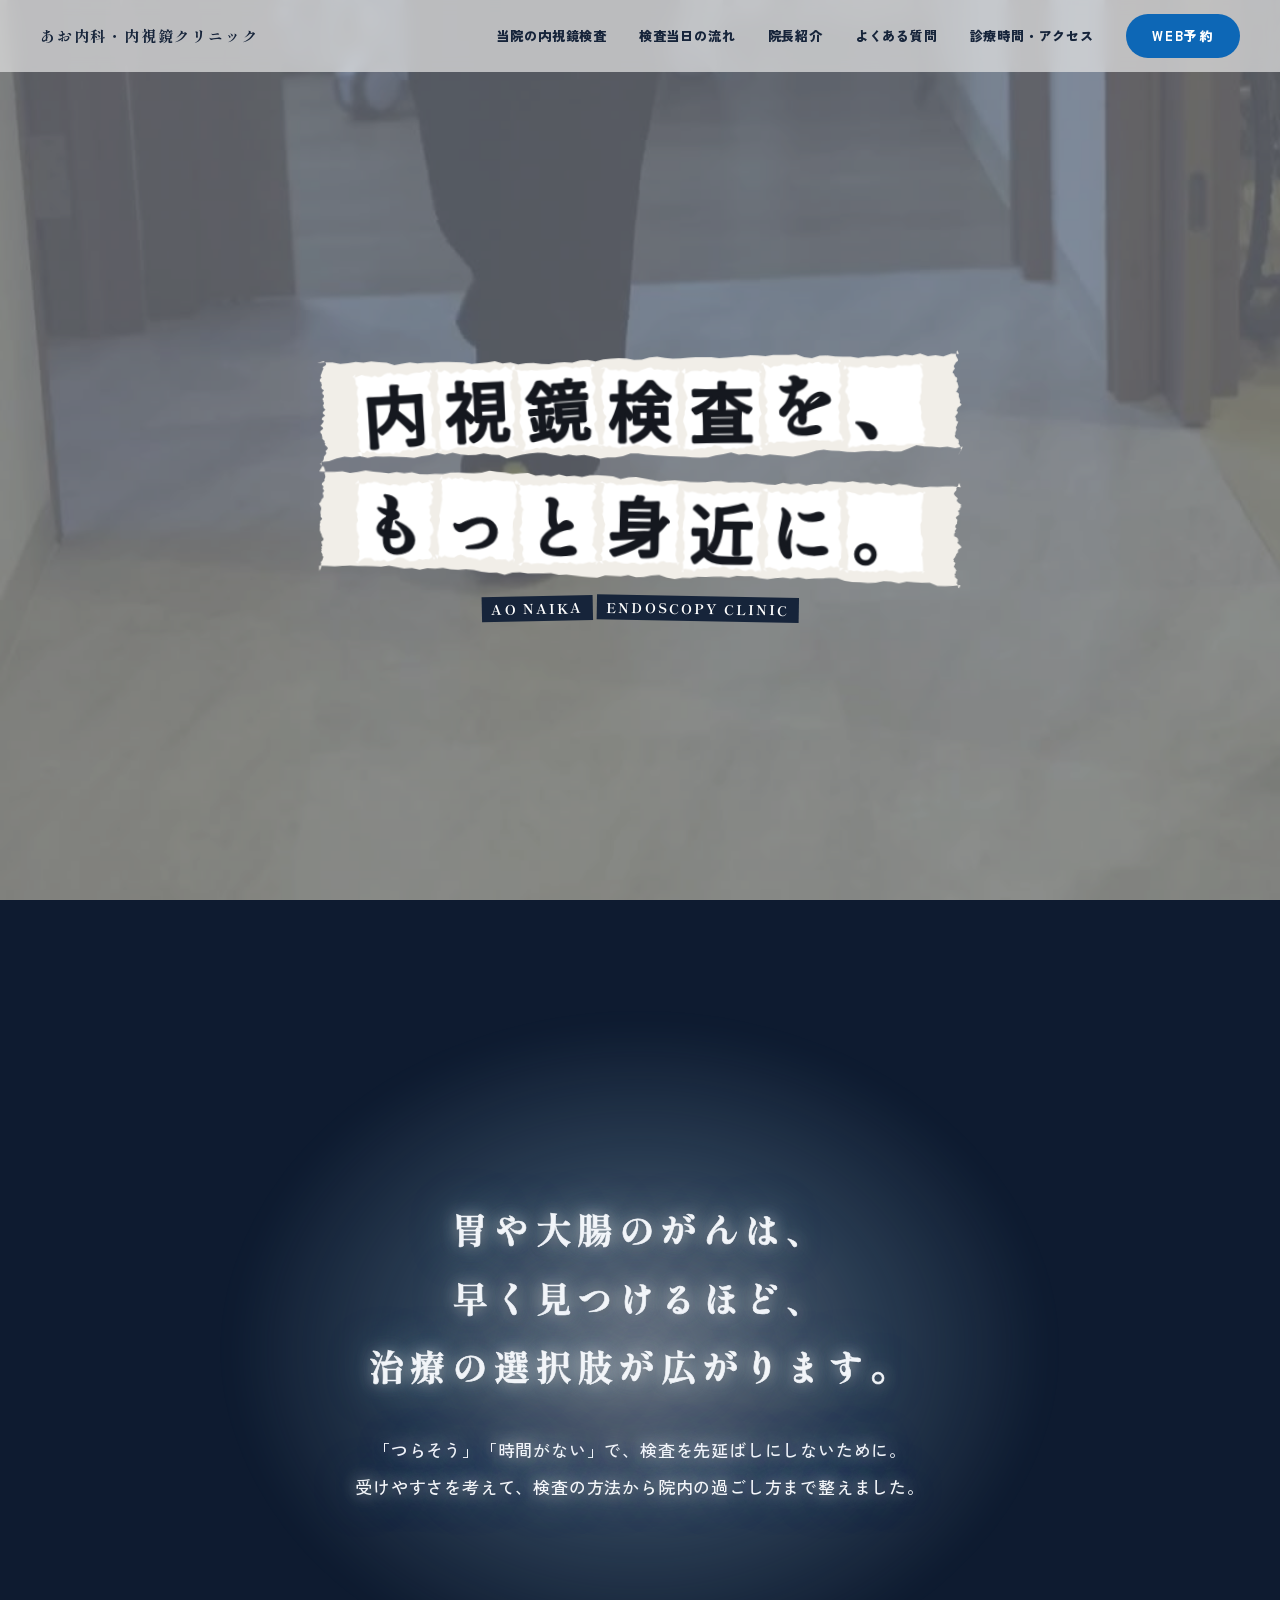
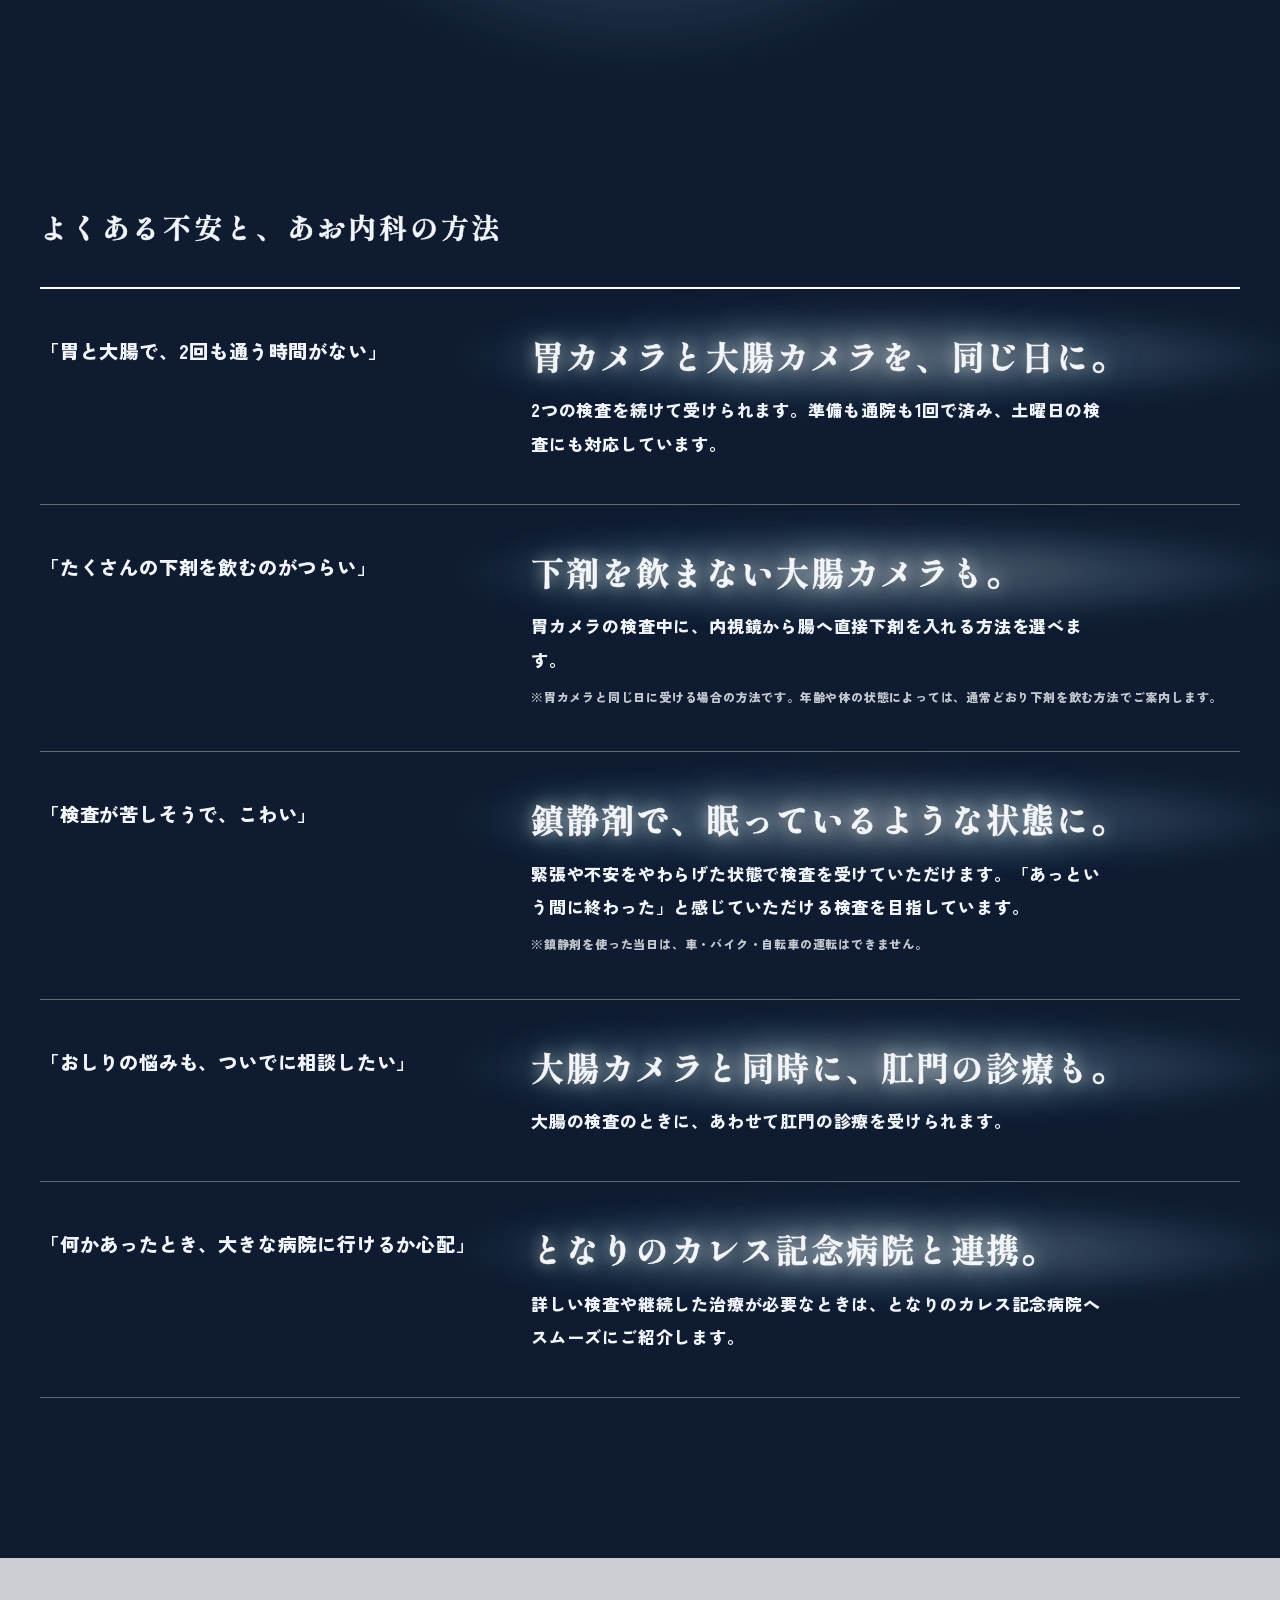
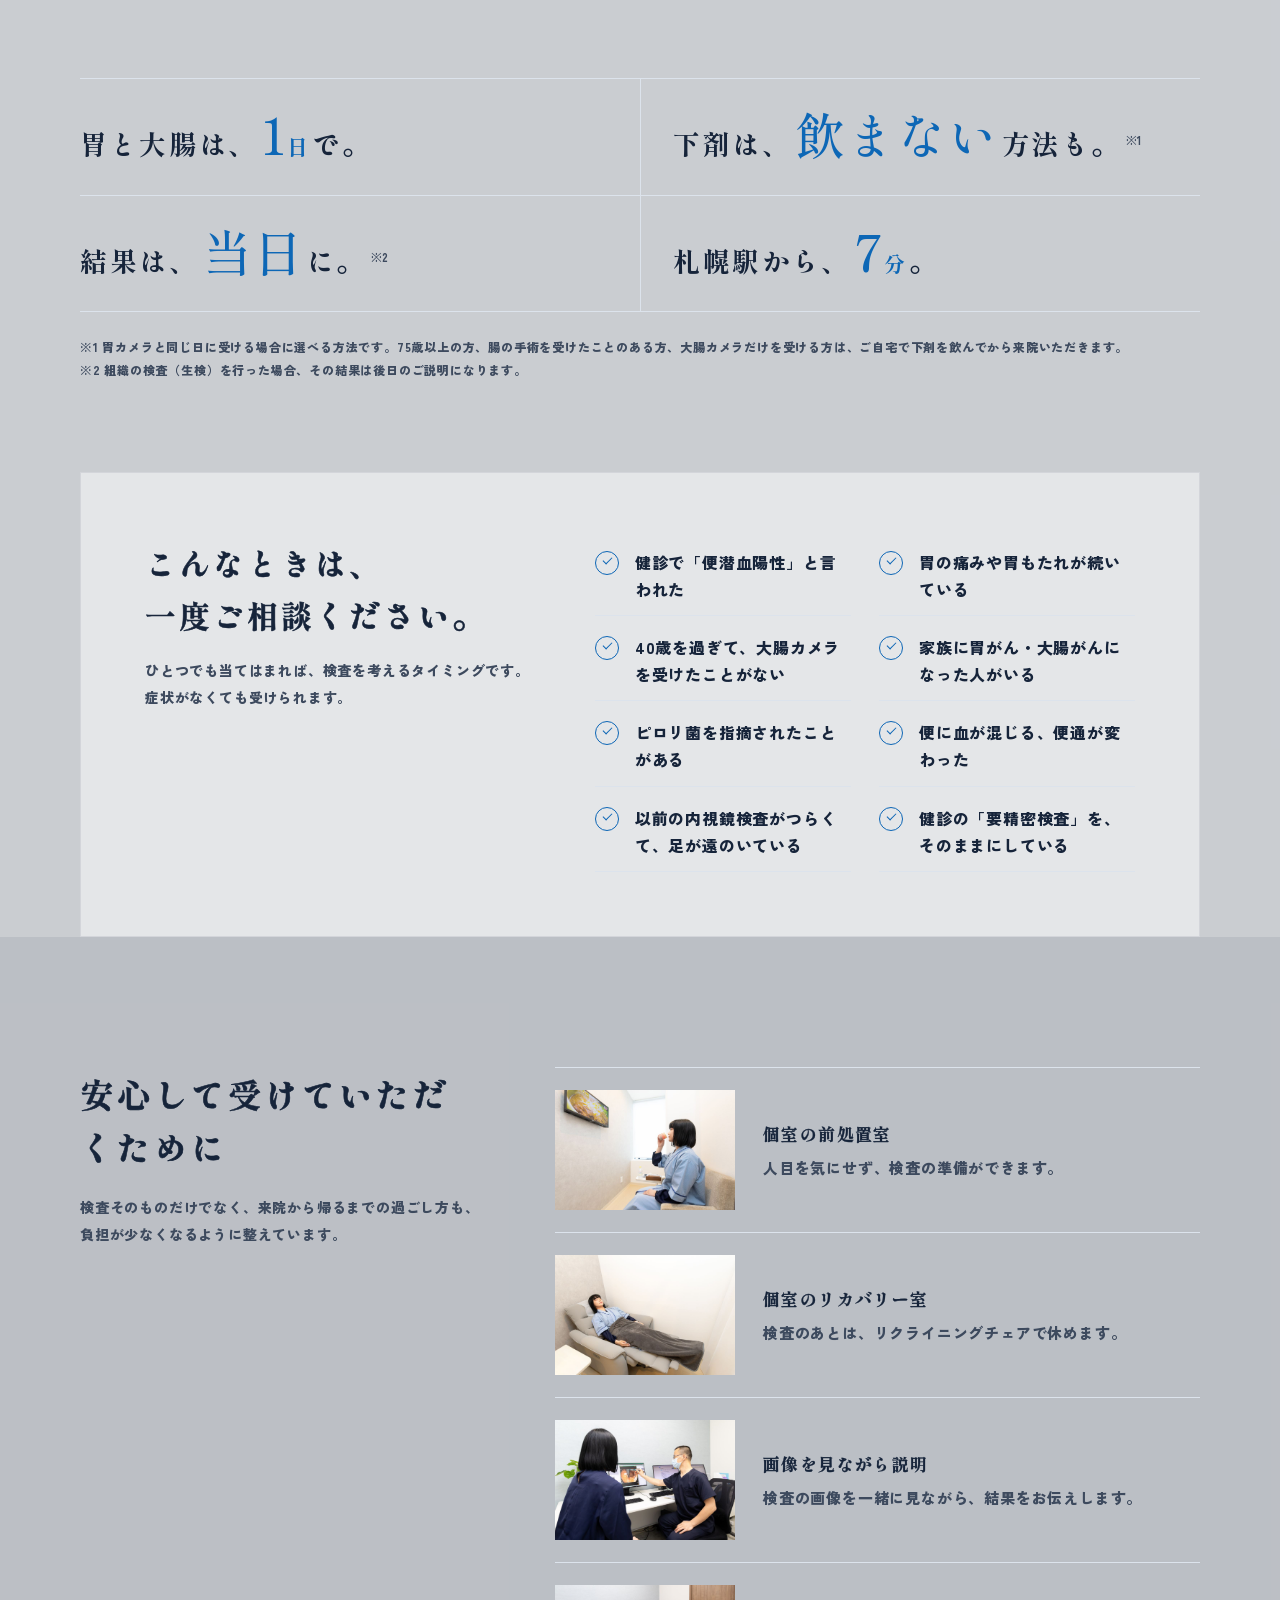
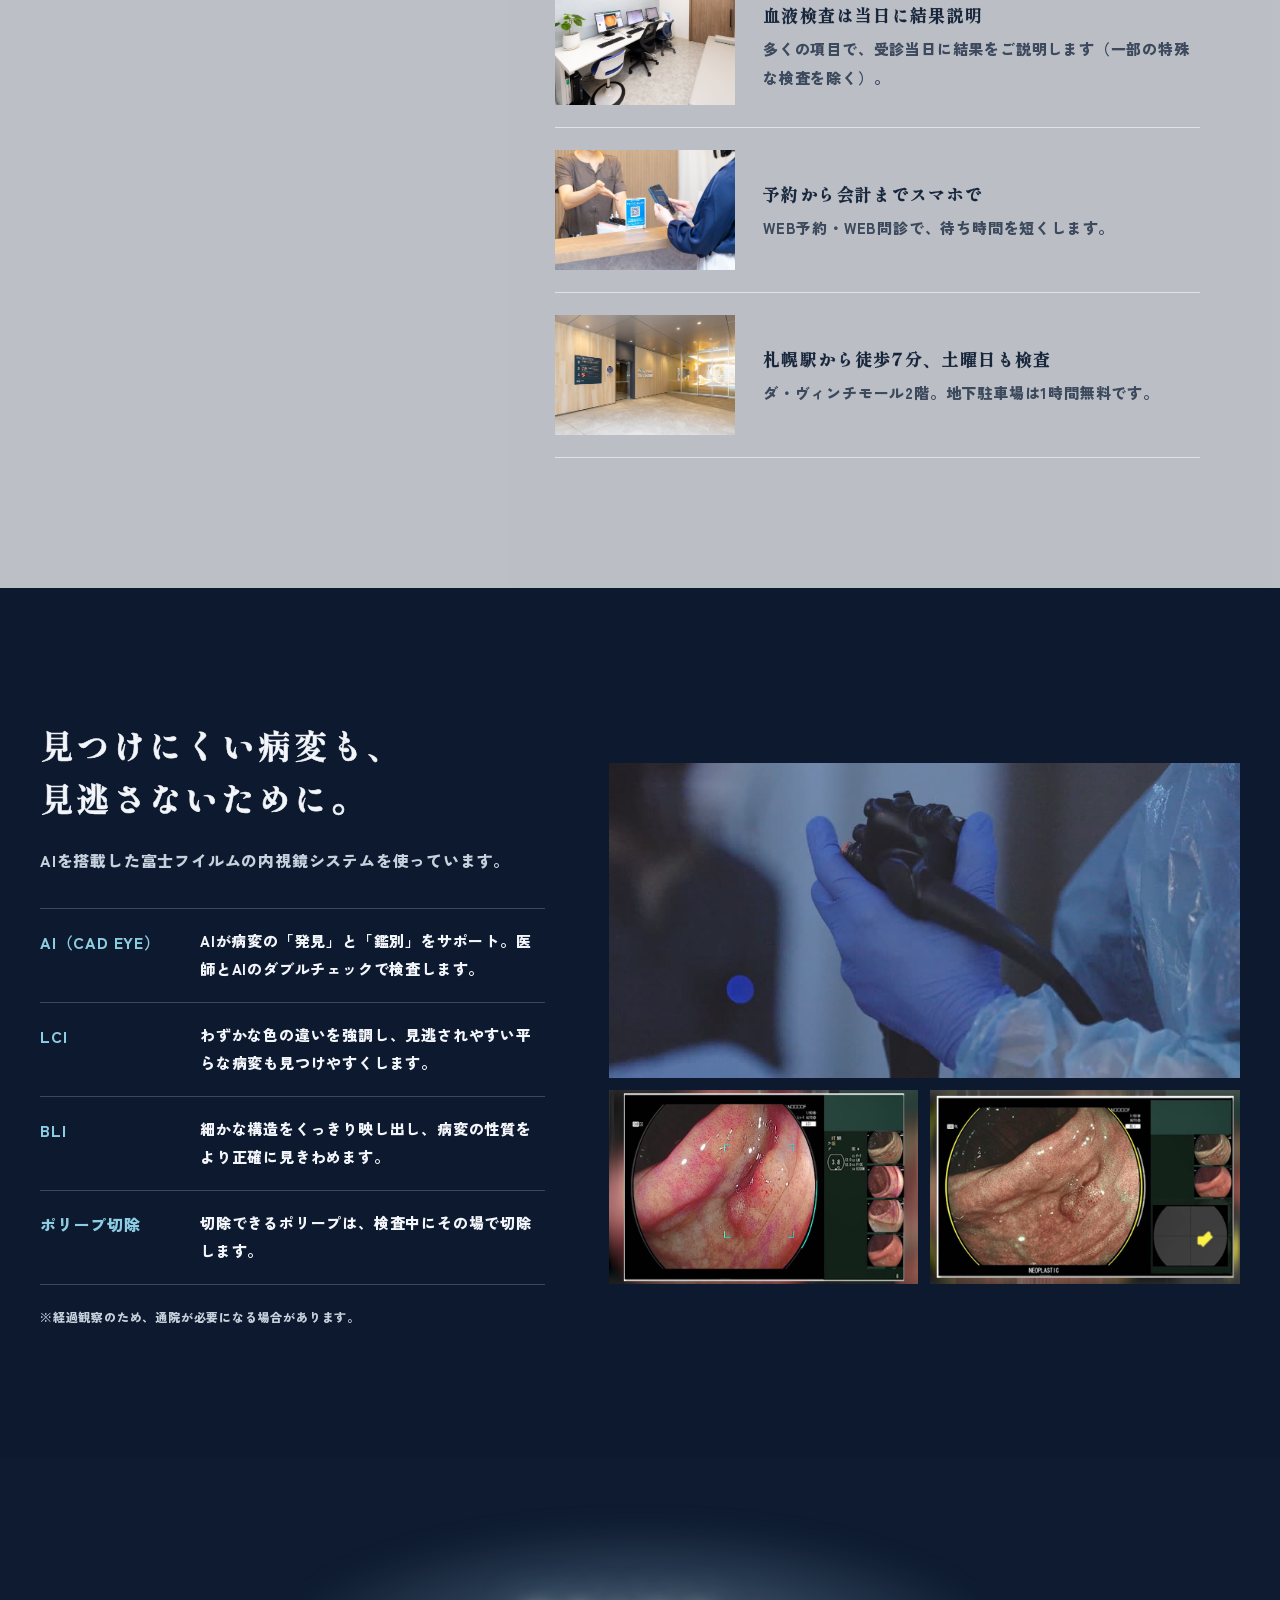
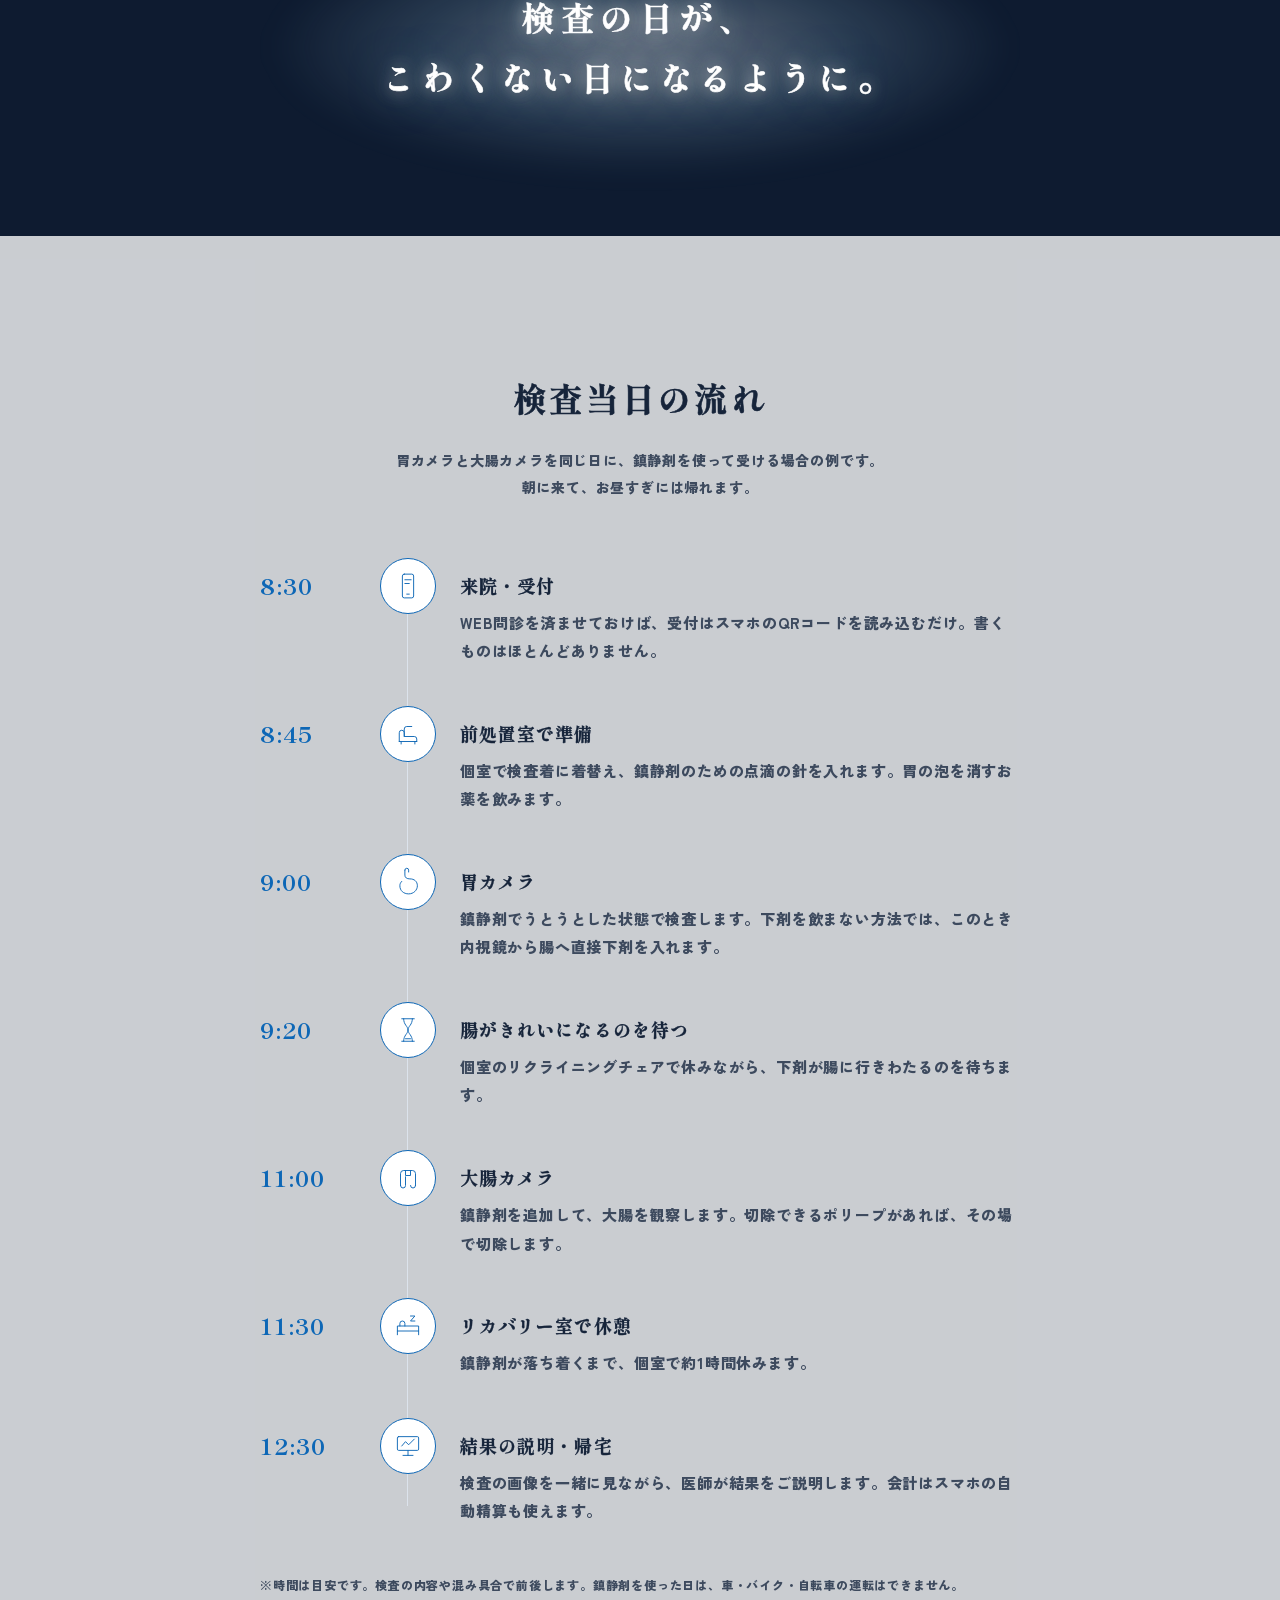
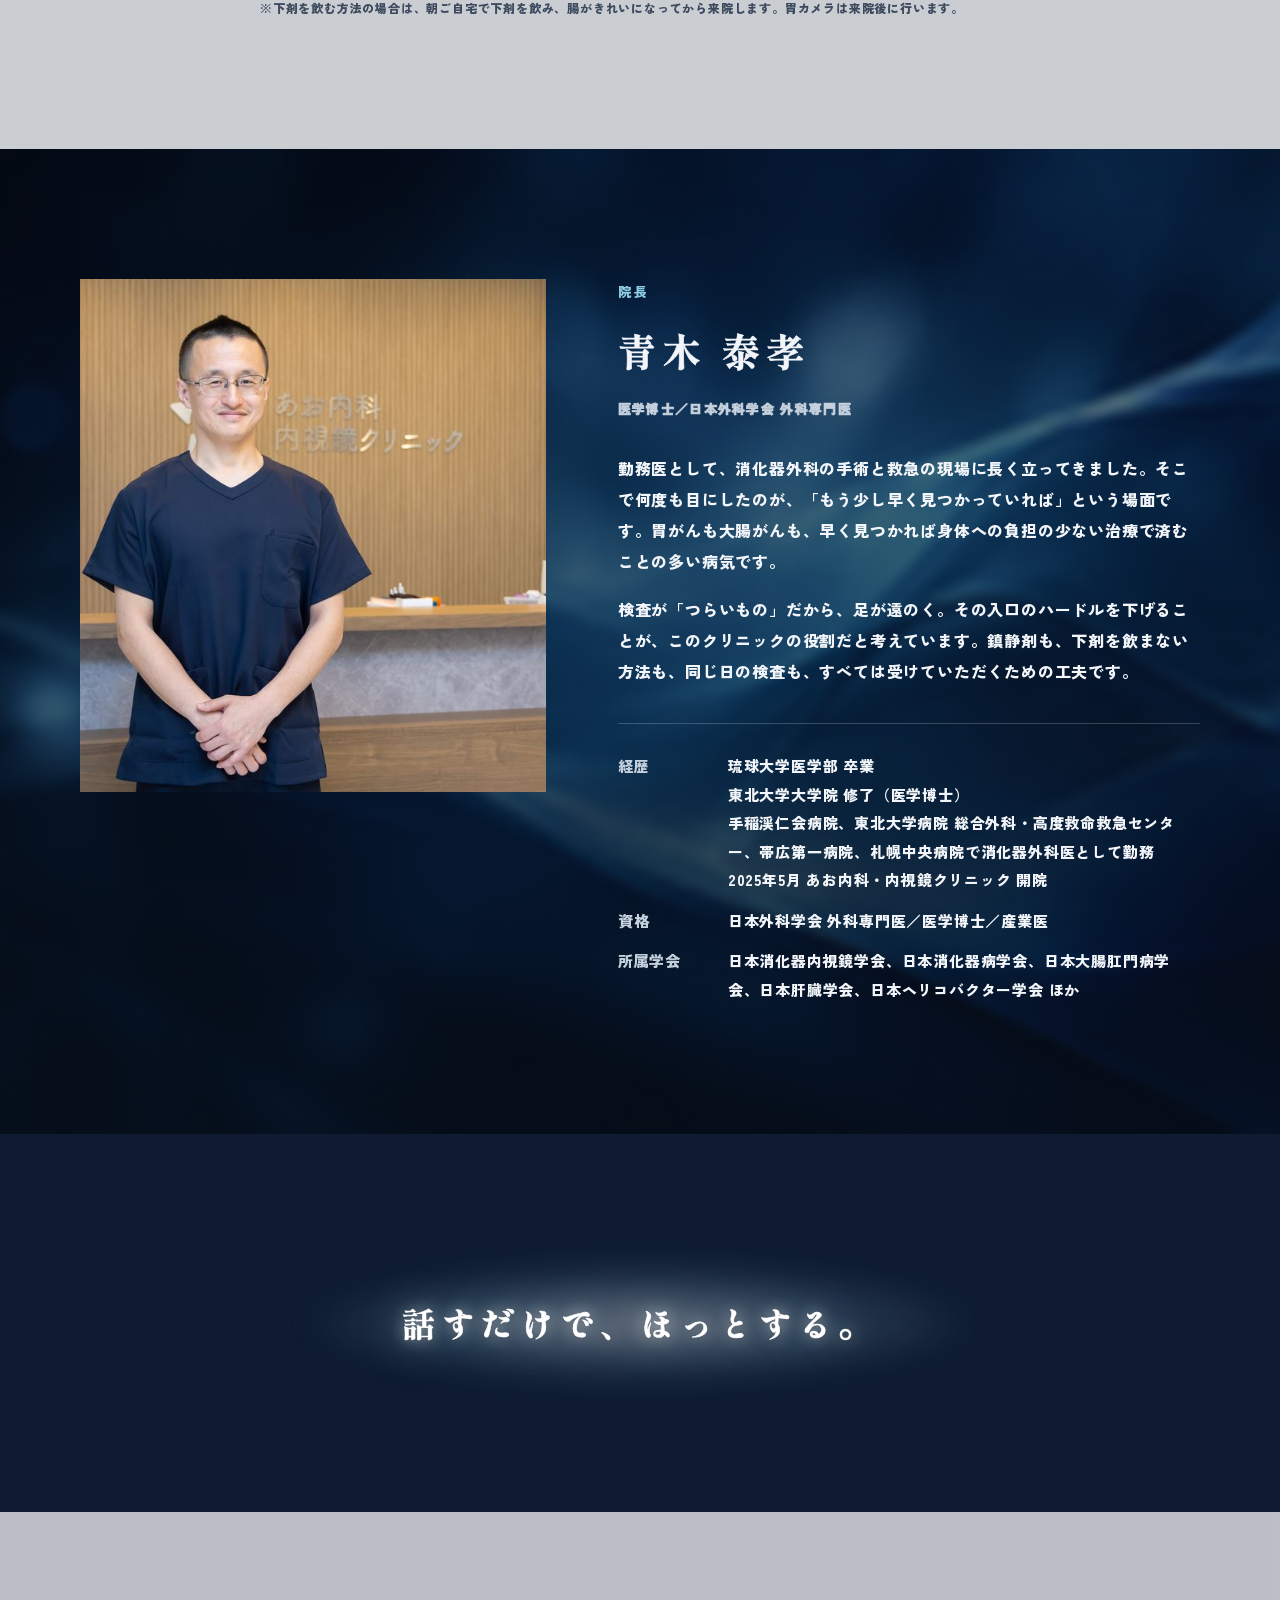
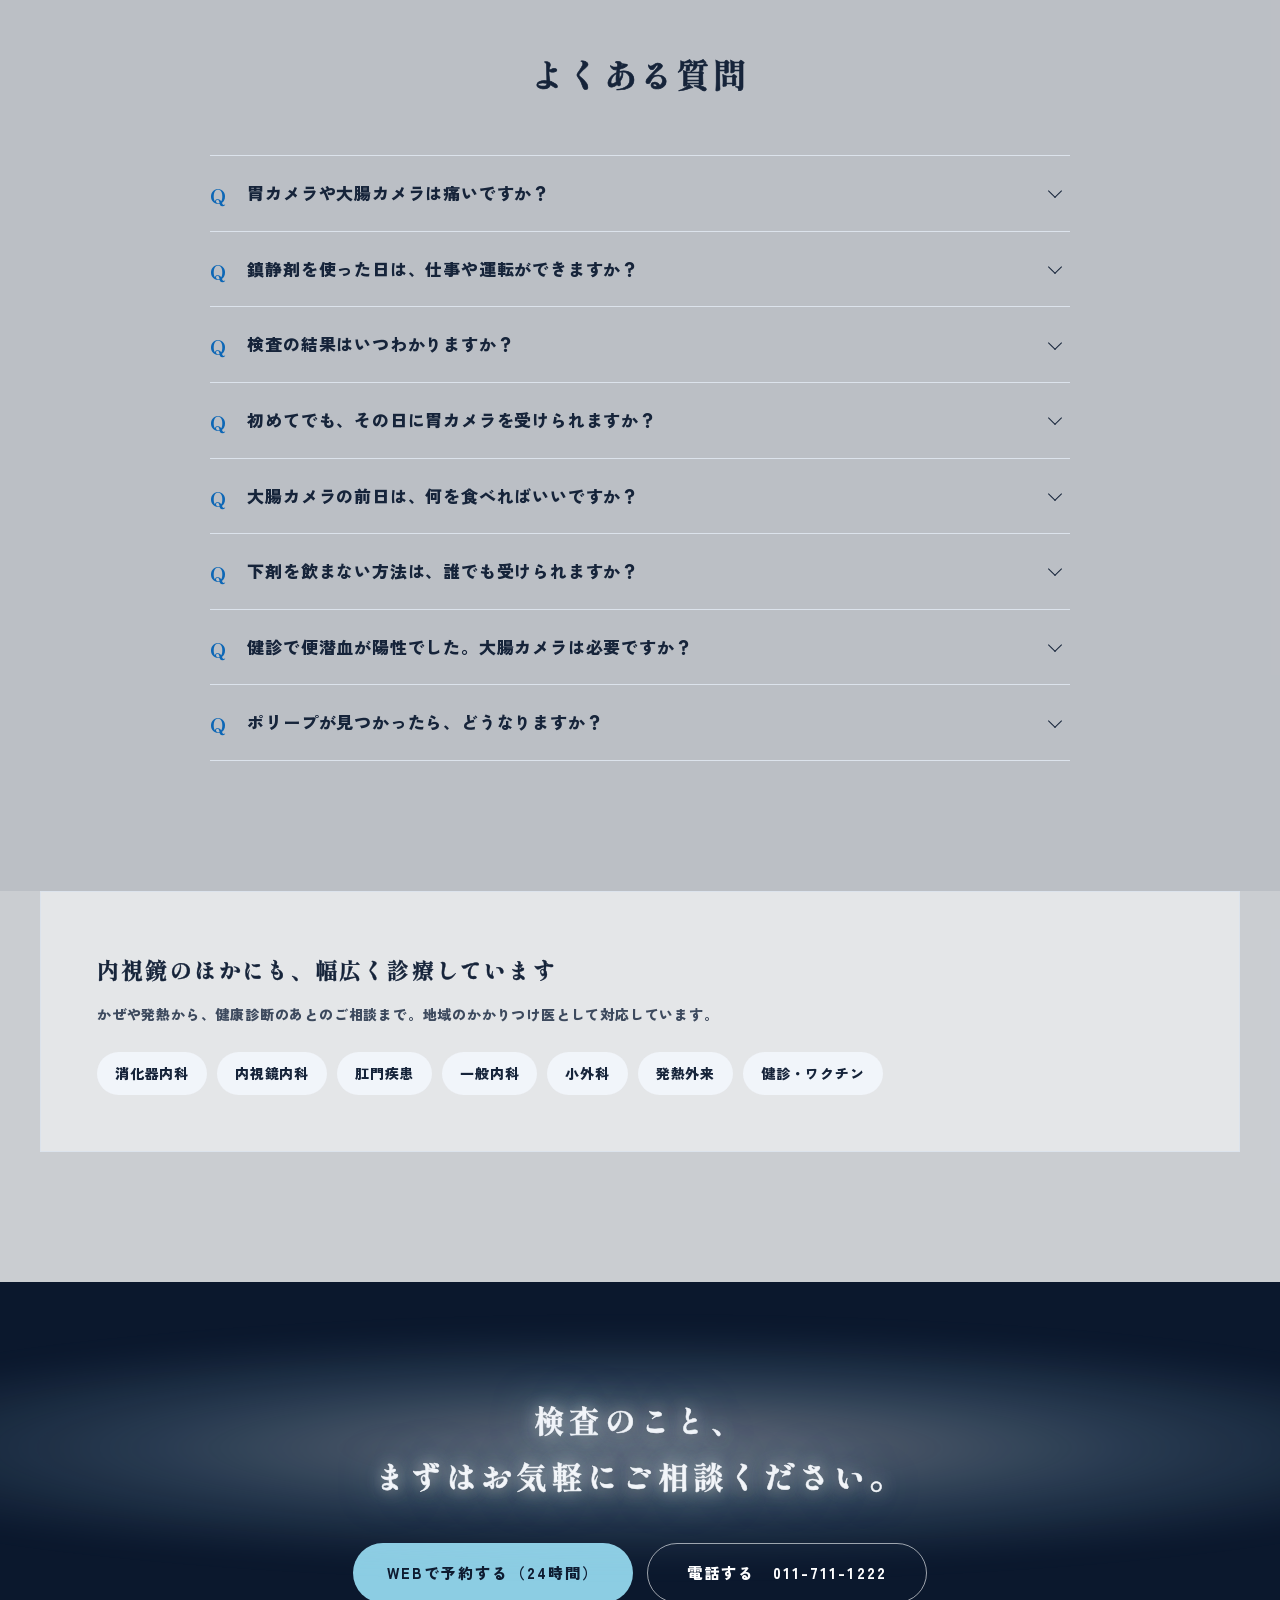
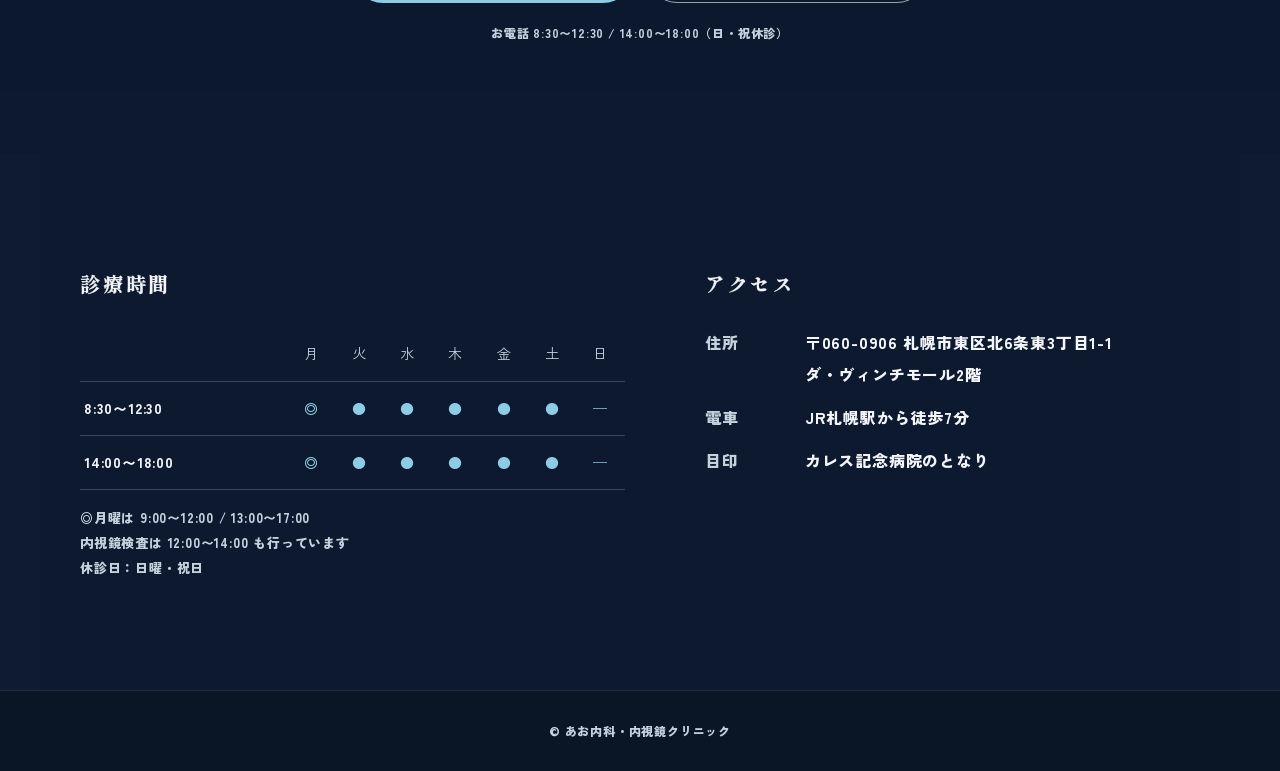
<file: index.html>
<!doctype html>
<html lang="ja">
<head>
<meta charset="utf-8">
<meta name="viewport" content="width=device-width, initial-scale=1">
<meta name="robots" content="noindex">
<title>あお内科・内視鏡クリニック 内視鏡サイト（デザイン案）</title>
<link rel="preconnect" href="https://fonts.googleapis.com">
<link rel="preconnect" href="https://fonts.gstatic.com" crossorigin>
<link href="https://fonts.googleapis.com/css2?family=Shippori+Mincho:wght@500;600;700;800&family=Shippori+Antique+B1&family=Zen+Kaku+Gothic+New:wght@400;500;700;900&family=Zen+Maru+Gothic:wght@400;500;700&display=swap" rel="stylesheet">
<link rel="stylesheet" href="assets/common.css?v=6">
<style>
/* 案A「白と写真」：たくさんの院内写真が散らばり、中央に静かなことば。白地に医院の青を少しだけ */
:root {
  --hd: 72px;    /* ヘッダーの高さ。写真がヘッダーの下に隠れないよう、ファーストビューはこの下から始める */
  --white: #FFFFFF;
  --mist: #F1F5FA;
  --ink: #16243A;     /* 文字 */
  --ink-2: #3D4A5E;   /* 補足の文字。薄すぎると読む気が起きないので濃いめ */
  --ao: #0D67B6;      /* 医院ロゴの青 */
  --line: #DCE3EC;
}
body { background: var(--white); color: var(--ink); font-family: "Zen Kaku Gothic New", sans-serif; font-size: 16px; font-weight: 500; line-height: 1.95; letter-spacing: .05em; }
:root { --mincho: "Shippori Mincho", serif; }

h1, h2, h3, .logo { font-family: "Shippori Mincho", serif; }
.hd { position: fixed; inset: 0 0 auto; z-index: 50; display: flex; align-items: center; gap: 32px; height: 72px; padding: 0 40px; background: rgba(255, 255, 255, .92); backdrop-filter: blur(8px); }
.logo { font-weight: 700; font-size: 15px; letter-spacing: .12em; }
.nav { display: flex; gap: 32px; margin-left: auto; font-size: 13px; }
.nav a:hover { color: var(--ao); }
.btn { display: inline-flex; align-items: center; justify-content: center; min-height: 44px; padding: 0 26px; border-radius: 999px; background: var(--ao); color: var(--white); font-size: 13px; font-weight: 500; letter-spacing: .14em; transition: background .2s; }
.btn:hover { background: #0A528F; }
.mbtn { display: none; margin-left: 4px; }
.mpanel { background: rgba(255, 255, 255, .96); backdrop-filter: blur(10px); box-shadow: 0 1px 2px rgba(22, 36, 58, .08), 0 18px 48px rgba(22, 36, 58, .16); }
.mpanel a:hover { color: var(--ao); }

/* ファーストビュー：写真がぶわっと散らばり、そのあとは各自ゆっくり浮かんで揺れる */
.hero { margin-top: var(--hd); height: calc(100vh - var(--hd)); height: calc(100svh - var(--hd)); min-height: 720px; overflow: hidden; }
/* 重なっても前後が分かるよう、1枚ずつはっきり影を付ける */
.sc img { aspect-ratio: 3/2; object-fit: cover; box-shadow: 0 1px 3px rgba(22, 36, 58, .22), 0 10px 26px rgba(22, 36, 58, .28); }
.is-in .sc img { animation: float 7s ease-in-out 1.8s infinite alternate; }
.is-in .sc:nth-child(3n) img { animation-duration: 9s; animation-delay: 2.4s; animation-name: float-2; }
.is-in .sc:nth-child(3n + 1) img { animation-duration: 6s; animation-delay: 2s; }
.is-in .sc:nth-child(4n) img { animation-duration: 8s; animation-direction: alternate-reverse; }
@keyframes float { from { transform: translate(0, 0) rotate(0deg); } to { transform: translate(4px, -12px) rotate(.8deg); } }
@keyframes float-2 { from { transform: translate(0, 0) rotate(0deg); } to { transform: translate(-6px, -9px) rotate(-1deg); } }
@media (prefers-reduced-motion: reduce) { .is-in .sc img { animation: none !important; } }
.hero__copy { position: absolute; left: 50%; top: 50%; transform: translate(-50%, -50%); z-index: 2; text-align: center; padding: 8px 12px; background: rgba(255, 255, 255, .7); box-shadow: 0 0 40px 30px rgba(255, 255, 255, .7); }
.hero h1 { font-size: clamp(26px, 3.1vw, 46px); font-weight: 700; line-height: 1.75; letter-spacing: .18em; }
.hero__sub { margin-top: 18px; font-size: 13px; letter-spacing: .2em; color: var(--ink-2); }
.hero__copy { opacity: 0; transition: opacity 1.2s ease 1.3s; }
.is-in .hero__copy { opacity: 1; }

/* 動画の場面 */
.stage__bg::after { background: rgba(14, 30, 54, .5); }
.stage__body { color: var(--white); }
.statement { min-height: 100vh; min-height: 100svh; display: grid; place-items: center; padding: 120px 40px; text-align: center; }
.statement h2 { font-size: clamp(24px, 2.8vw, 40px); font-weight: 700; line-height: 1.9; letter-spacing: .16em; }
.statement p { margin-top: 32px; font-size: 17px; font-weight: 500; line-height: 2.2; }

/* よくある不安と、あお内科の方法 */
.qa { padding: 0 40px 160px; }
.qa > h2 { font-size: clamp(22px, 2.2vw, 30px); font-weight: 700; letter-spacing: .1em; }
.qa__list { margin-top: 32px; border-top: 2px solid var(--white); }
.qa__row { display: grid; grid-template-columns: 1fr 1.6fr; gap: 48px; padding: 44px 0; border-bottom: 1px solid rgba(255, 255, 255, .35); }
.qa__worry { font-size: clamp(17px, 1.5vw, 21px); font-weight: 700; }
.qa__worry::before { content: "「"; }
.qa__worry::after { content: "」"; }
.qa__answer h3 { font-size: clamp(24px, 2.6vw, 38px); font-weight: 700; line-height: 1.4; letter-spacing: .06em; }
.qa__answer p { max-width: 34em; margin-top: 14px; font-size: 17px; }
.qa__answer small { display: block; margin-top: 10px; font-size: 12px; line-height: 1.8; opacity: .8; }

/* 内視鏡の機器 */
.tech { position: relative; z-index: 1; padding: 130px 40px; background: var(--mist); }
.tech__inner { display: grid; grid-template-columns: 1fr 1.25fr; gap: 64px; max-width: 1200px; margin: 0 auto; align-items: center; }
.tech h2 { font-size: clamp(24px, 2.6vw, 36px); font-weight: 700; line-height: 1.6; letter-spacing: .1em; }
.tech__lead { margin-top: 20px; color: var(--ink-2); }
.tech__list { margin-top: 32px; border-top: 1px solid var(--line); }
.tech__list li { display: grid; grid-template-columns: 9em 1fr; gap: 16px; padding: 18px 0; border-bottom: 1px solid var(--line); }
.tech__list b { font-weight: 700; color: var(--ao); }
.tech__list span { font-size: 15px; line-height: 1.9; }
.tech__photos { display: grid; grid-template-columns: 1fr 1fr; gap: 12px; }
.tech__photos img { width: 100%; aspect-ratio: 16/10; object-fit: cover; }
.tech__photos img:first-child { grid-column: span 2; aspect-ratio: 16/8; }
.tech small { display: block; margin-top: 20px; font-size: 12px; color: var(--ink-2); }

/* 診療内容 */
.menu { position: relative; z-index: 1; padding: 0 40px 130px; }
.menu__inner { max-width: 1200px; margin: 0 auto; padding: 56px; border: 1px solid var(--line); }
.menu h2 { font-size: 22px; font-weight: 700; letter-spacing: .1em; }
.menu p { margin-top: 10px; font-size: 14px; color: var(--ink-2); }
.menu ul { display: flex; flex-wrap: wrap; gap: 10px; margin-top: 24px; }
.menu li { padding: 8px 18px; border-radius: 999px; background: var(--mist); font-size: 14px; }

/* 取り組み：左に見出し、右に写真つきの一覧 */
.care { position: relative; z-index: 1; padding: 130px 40px; background: var(--white); }
.care__inner { display: grid; grid-template-columns: 1fr 1.6fr; gap: 72px; max-width: 1120px; margin: 0 auto; align-items: start; }
.care__head { position: sticky; top: calc(var(--hd) + 40px); }
.care h2 { font-size: clamp(24px, 2.6vw, 36px); font-weight: 700; line-height: 1.6; letter-spacing: .12em; }
.care__head p { margin-top: 20px; font-size: 14px; color: var(--ink-2); }
.care__list { border-top: 1px solid var(--line); }
.care__list li { display: grid; grid-template-columns: 180px 1fr; gap: 28px; align-items: center; padding: 22px 0; border-bottom: 1px solid var(--line); }
.care__list img { aspect-ratio: 3/2; object-fit: cover; }
.care__list h3 { font-size: 17px; font-weight: 700; letter-spacing: .08em; }
.care__list p { margin-top: 4px; font-size: 15px; line-height: 1.9; color: var(--ink-2); }

.cta { position: relative; z-index: 1; padding: 110px 24px; text-align: center; background: var(--mist); }
.cta h2 { font-size: clamp(22px, 2.4vw, 32px); font-weight: 700; line-height: 1.8; letter-spacing: .14em; }
.cta__btns { display: flex; justify-content: center; flex-wrap: wrap; gap: 14px; margin-top: 40px; }
.cta__btns .btn { min-width: 280px; min-height: 60px; font-size: 15px; }
.cta__btns .btn--line { background: var(--white); color: var(--ink); border: 1px solid var(--ink); }
.cta__btns .btn--line:hover { background: var(--mist); }
.cta__note { margin-top: 18px; font-size: 12px; color: var(--ink-2); }

.info { position: relative; z-index: 1; display: grid; grid-template-columns: 1.1fr 1fr; gap: 80px; max-width: 1200px; margin: 0 auto; padding: 110px 40px; }
.info h2 { margin-bottom: 24px; font-size: 20px; font-weight: 700; letter-spacing: .14em; }
table { width: 100%; border-collapse: collapse; font-size: 14px; text-align: center; }
th, td { padding: 13px 4px; border-bottom: 1px solid var(--line); }
thead th { font-weight: 400; color: var(--ink-2); }
tbody th { text-align: left; font-weight: 400; white-space: nowrap; }
td { color: var(--ao); }
.info__notes { margin-top: 16px; font-size: 13px; line-height: 1.9; color: var(--ink-2); }
.info dl { display: grid; grid-template-columns: 5em 1fr; gap: 12px 20px; }
.info dt { color: var(--ink-2); }
.ft { padding: 28px 40px; font-size: 12px; text-align: center; color: var(--ink-2); border-top: 1px solid var(--line); }

/* 数字で見る、あお内科の検査 */
.num { position: relative; z-index: 1; padding: 110px 40px 90px; background: var(--white); }
/* 数字で見る：4つの短い文の中に、数字だけ大きく置く */
.num__inner { display: grid; grid-template-columns: 1fr 1fr; max-width: 1120px; margin: 0 auto; border-top: 1px solid var(--line); }
.num__line { padding: 30px 32px 30px 0; border-bottom: 1px solid var(--line); font-family: var(--mincho, "Shippori Mincho", serif); font-size: clamp(20px, 2.1vw, 30px); font-weight: 500; line-height: 1.5; letter-spacing: .1em; }
.num__line:nth-child(even) { padding-left: 32px; border-left: 1px solid var(--line); }
.num__line b { margin: 0 .06em; font-size: 1.85em; font-weight: 500; line-height: 1; letter-spacing: .02em; color: var(--ao); }
.num__line b small { font-size: .42em; }
.num__line sup { margin-left: .4em; font-family: "Zen Kaku Gothic New", sans-serif; font-size: 11px; letter-spacing: 0; color: var(--ink-2); }
.num__note { max-width: 1120px; margin: 24px auto 0; font-size: 12px; line-height: 1.9; color: var(--ink-2); }

/* こんなときは（自分ごとにしてもらう入口） */
.check { position: relative; z-index: 1; padding: 0 40px 130px; }
.check__inner { display: grid; grid-template-columns: 1fr 1.4fr; gap: 64px; max-width: 1120px; margin: 0 auto; padding: 64px; background: var(--mist); }
.check h2 { font-size: clamp(22px, 2.4vw, 32px); font-weight: 700; line-height: 1.7; letter-spacing: .1em; }
.check__lead { margin-top: 16px; font-size: 14px; color: var(--ink-2); }
.check ul { display: grid; grid-template-columns: 1fr 1fr; gap: 6px 28px; align-content: start; }
.check li { position: relative; padding: 12px 0 12px 40px; border-bottom: 1px solid var(--line); font-size: 16px; font-weight: 700; line-height: 1.7; }
.check li::before { content: ""; position: absolute; left: 0; top: 14px; width: 24px; height: 24px; border: 1.5px solid var(--ao); border-radius: 50%; }
.check li::after { content: ""; position: absolute; left: 8px; top: 20px; width: 9px; height: 5px; border-left: 1.5px solid var(--ao); border-bottom: 1.5px solid var(--ao); transform: rotate(-45deg); }

/* 検査当日の流れ（時刻つき） */
.sched { position: relative; z-index: 1; padding: 130px 40px; }
.sched__head { max-width: 760px; margin: 0 auto; text-align: center; }
.sched h2 { font-size: clamp(24px, 2.6vw, 36px); font-weight: 700; letter-spacing: .1em; }
.sched__lead { margin-top: 16px; font-size: 14px; color: var(--ink-2); }
.sched__list { position: relative; max-width: 760px; margin: 56px auto 0; }
.sched__list::before { content: ""; position: absolute; left: 147px; top: 28px; bottom: 60px; border-left: 1px solid var(--line); }
.sched__list li { display: grid; grid-template-columns: 96px 56px 1fr; grid-template-areas: "time icon body"; gap: 0 24px; padding-bottom: 40px; }
.sched__time { grid-area: time; padding-top: 14px; font-family: "Shippori Mincho", serif; font-size: 22px; line-height: 1.2; letter-spacing: .04em; color: var(--ao); }
.sched__icon { grid-area: icon; position: relative; display: grid; place-items: center; width: 56px; height: 56px; border: 1px solid var(--ao); border-radius: 50%; background: var(--white); color: var(--ao); }
.sched__icon svg { width: 30px; height: 30px; fill: none; stroke: currentColor; stroke-width: 1.5; stroke-linecap: round; stroke-linejoin: round; }
.sched__body { grid-area: body; padding-top: 10px; }
.sched__body h3 { font-size: 18px; font-weight: 700; letter-spacing: .06em; }
.sched__body p { margin-top: 6px; font-size: 15px; line-height: 1.9; color: var(--ink-2); }
.sched__note { max-width: 760px; margin: 8px auto 0; font-size: 12px; line-height: 1.9; color: var(--ink-2); }

/* 院長紹介 */
.doc { position: relative; z-index: 1; padding: 130px 40px; background: var(--mist); }
.doc__inner { display: grid; grid-template-columns: 1fr 1.25fr; gap: 72px; max-width: 1120px; margin: 0 auto; align-items: start; }
.doc__inner img { width: 100%; aspect-ratio: 4/4.4; object-fit: cover; object-position: 50% 20%; }
.doc__role { font-size: 13px; letter-spacing: .24em; color: var(--ink-2); }
.doc h2 { margin-top: 8px; font-size: clamp(28px, 3vw, 40px); font-weight: 700; letter-spacing: .16em; }
.doc h2 small { display: block; margin-top: 8px; font-family: "Zen Kaku Gothic New", sans-serif; font-size: 13px; letter-spacing: .1em; color: var(--ink-2); }
.doc__msg { margin-top: 32px; }
.doc__msg p + p { margin-top: 1em; }
.doc dl { display: grid; grid-template-columns: 6em 1fr; gap: 12px 20px; margin-top: 36px; padding-top: 28px; border-top: 1px solid var(--line); font-size: 15px; line-height: 1.9; }
.doc dt { color: var(--ink-2); }

/* よくある質問 */
.faq { position: relative; z-index: 1; padding: 130px 40px; }
.faq__inner { max-width: 860px; margin: 0 auto; }
.faq h2 { font-size: clamp(24px, 2.6vw, 36px); font-weight: 700; letter-spacing: .1em; text-align: center; }
.faq__list { margin-top: 48px; border-top: 1px solid var(--line); }
.faq details { border-bottom: 1px solid var(--line); }
.faq summary { position: relative; list-style: none; cursor: pointer; padding: 22px 48px 22px 2.2em; font-size: 17px; font-weight: 700; line-height: 1.8; }
.faq summary::-webkit-details-marker { display: none; }
.faq summary::before { content: "Q"; position: absolute; left: 0; top: 22px; font-family: "Shippori Mincho", serif; font-size: 20px; color: var(--ao); }
.faq summary::after { content: ""; position: absolute; right: 10px; top: 50%; width: 10px; height: 10px; border-right: 1.5px solid var(--ink); border-bottom: 1.5px solid var(--ink); transform: translateY(-70%) rotate(45deg); transition: transform .25s; }
.faq details[open] summary::after { transform: translateY(-20%) rotate(225deg); }
.faq summary:hover { color: var(--ao); }
.faq details p { padding: 0 48px 26px 2.2em; font-size: 15px; line-height: 2; color: var(--ink-2); }

@media (max-width: 1023px) {
  .check__inner { grid-template-columns: 1fr; gap: 32px; padding: 48px; }
  .doc__inner { grid-template-columns: 1fr; gap: 40px; }
  .doc__inner img { max-width: 420px; }
  .nav { display: none; }
  .hd .btn { margin-left: auto; }
  .mbtn { display: inline-flex; }
  .care__inner { grid-template-columns: 1fr; gap: 40px; }
  .care__head { position: static; }
  .tech__inner { grid-template-columns: 1fr; }
  .info { grid-template-columns: 1fr; gap: 56px; }
}
@media (max-width: 767px) {
  :root { --hd: 60px; }
  body { font-size: 15px; }
  .hd { height: 60px; padding: 0 16px; }
  .logo { font-size: 12px; white-space: nowrap; }
  .hd .btn { min-height: 38px; padding: 0 16px; font-size: 12px; white-space: nowrap; }
  .hero__copy { width: 88vw; padding: 22px 12px; }
  .hero h1 { font-size: 24px; letter-spacing: .12em; }
  .hero__sub { font-size: 11px; letter-spacing: .1em; }
  .statement { padding: 100px 24px; }
  .statement h2 { font-size: 21px; letter-spacing: .1em; }
  .statement p { font-size: 14px; }
  .qa { padding: 0 20px 100px; }
  .qa__row { grid-template-columns: 1fr; gap: 10px; padding: 32px 0; }
  .tech { padding: 90px 20px; }
  .tech__inner { grid-template-columns: 1fr; gap: 40px; }
  .menu { padding: 0 20px 90px; }
  .menu__inner { padding: 32px 20px; }
  .care, .info { padding: 90px 20px; }
  .care__list li { grid-template-columns: 112px 1fr; gap: 16px; }
  .care__list h3 { font-size: 15px; }
  .num { padding: 80px 20px 60px; }
  .num__inner { grid-template-columns: 1fr; }
  .num__line, .num__line:nth-child(even) { padding: 18px 0; border-left: 0; }
  .num__line { font-size: 19px; }
  .check { padding: 0 20px 90px; }
  .check__inner { padding: 32px 20px; }
  .check ul { grid-template-columns: 1fr; gap: 0; }
  .sched, .doc, .faq { padding: 90px 20px; }
  .sched__list::before { left: 23px; }
  .sched__list li { grid-template-columns: 48px 1fr; grid-template-areas: "icon time" "icon body"; gap: 0 16px; padding-bottom: 32px; }
  .sched__icon { width: 48px; height: 48px; }
  .sched__icon svg { width: 26px; height: 26px; }
  .sched__time { padding-top: 0; font-size: 18px; }
  .sched__body { padding-top: 2px; }
  .sched__body h3 { font-size: 16px; }
  .doc dl { grid-template-columns: 1fr; gap: 4px 0; }
  .doc dt { margin-top: 12px; }
  .faq summary { padding: 18px 32px 18px 1.8em; font-size: 15px; }
  .faq details p { padding: 0 0 22px 1.8em; }
}

/* 動画はページの一番上から最後まで裏で流れ続ける。区画ごとに白フィルタ・黒フィルタを切り替える */
body { background: #0E1B30; }
.stage__bg { position: fixed; inset: 0; height: auto; margin: 0; z-index: 0; }
.stage__bg::after { background: rgba(10, 22, 42, .48); }
.hero, main > section, .stage__body { position: relative; z-index: 1; }
.stage__body, .tech, .cta, .info { --ink: #F2F5F9; --ink-2: #C6D1DE; --line: rgba(255, 255, 255, .2); --ao: #8CCDE3; color: var(--ink); }
.tech, .info { background: rgba(10, 22, 42, .22); }
.cta { background: rgba(10, 22, 42, .38); }
.tech__list b, td { color: #8CCDE3; }
.cta__btns .btn { background: #8CCDE3; color: #0E1B30; }
.cta__btns .btn--line { background: transparent; color: #fff; border-color: rgba(255, 255, 255, .6); }
.num, .check, .care, .sched, .faq, .menu { background: rgba(255, 255, 255, .78); }
.num { padding-top: 120px; }
.check { padding-bottom: 0; }
.check__inner { background: rgba(255, 255, 255, .5); border: 1px solid rgba(22, 36, 58, .08); }
.menu { padding-top: 0; }
.menu__inner { background: rgba(255, 255, 255, .5); }
.care, .faq { background: rgba(255, 255, 255, .72); }
.doc { --ink: #F2F5F9; --ink-2: #C6D1DE; --line: rgba(255, 255, 255, .2); color: var(--ink); background: linear-gradient(180deg, rgba(7, 17, 31, .55), rgba(7, 17, 31, .75)), url(assets/img/ai-wave.jpg) center/cover no-repeat; }
.doc__role { color: #8CCDE3; }
.gap { position: relative; z-index: 1; height: 42vh; min-height: 260px; }
.gap p { position: absolute; left: 50%; top: 50%; transform: translate(-50%, -50%); margin: 0; width: max-content; font-family: var(--mincho); font-size: clamp(22px, 2.6vw, 38px); font-weight: 700; letter-spacing: .2em; color: #fff; text-shadow: 0 2px 30px rgba(0, 0, 0, .5); text-align: center; line-height: 1.8; }
.sched__icon { background: #fff; }
.ft { background: #0A1526; color: #C6D1DE; border-color: rgba(255, 255, 255, .1); }
@media (max-width: 767px) { .gap { height: 34vh; min-height: 200px; } }

/* ===== 案C：参考サイトの KV と同じ構成。紙の上に写真とことばが散らばる ===== */
.hd { background: rgba(232, 232, 232, .8); }
.hero { background: rgba(255, 255, 255, .3); }
/* 覆い：薄いグレーの紙。最後にこれが薄れて、裏の動画が現れる */
.hero::before { content: ""; position: fixed; inset: 0; z-index: 0; pointer-events: none; background: #E8E8E8 url("data:image/svg+xml;utf8,<svg xmlns='http://www.w3.org/2000/svg' width='240' height='240'><filter id='n'><feTurbulence type='fractalNoise' baseFrequency='.9' numOctaves='2' stitchTiles='stitch'/><feColorMatrix values='0 0 0 0 0  0 0 0 0 0  0 0 0 0 0  0 0 0 .13 0'/></filter><rect width='100%' height='100%' filter='url(%23n)'/></svg>"); transition: opacity 1.6s ease; }
.hero.p-reveal::before { opacity: 0; }
/* 写真：白いふちの破れた紙（形は common.js が写真ごとに作る） */
.sc { z-index: 1; filter: drop-shadow(0 5px 8px rgba(0, 0, 0, .22)); }
.sc img { box-shadow: none; }
.torn { padding: 6px; background: #F8F8F6; }
.torn img { aspect-ratio: 3/2; object-fit: cover; }
.tape { position: absolute; top: -7px; width: 32%; height: 16px; background: rgba(226, 222, 206, .8); transform: rotate(var(--tr)); }

/* 束 → ぶわっ → 収束 */
.hero .sc { opacity: 0; transition: transform 1.1s cubic-bezier(.2, .8, .2, 1), opacity .3s ease; }
.hero .sc.is-on { opacity: 1; transform: translate(calc(-50% + var(--dx, 0px)), calc(-50% + var(--dy, 0px))) translate(var(--jx, 0px), var(--jy, 0px)) scale(var(--big, 1.4)) rotate(var(--jr, 0deg)); transition: transform .07s cubic-bezier(.2, .9, .3, 1), opacity .04s ease; }
/* 束が一瞬で点に縮む */
.hero.p-collapse .sc.is-on { transform: translate(calc(-50% + var(--dx, 0px)), calc(-50% + var(--dy, 0px))) scale(.08) rotate(var(--jr, 0deg)); transition: transform .14s cubic-bezier(.7, 0, 1, 1); }
/* ぶわっ：点から全部いっせいに、外へ広がりながら大きくなる */
.hero.is-in .sc, .hero.is-in .sc.is-on { opacity: 1; transform: translate(-50%, -50%) rotate(var(--r)); transition: transform .55s cubic-bezier(.2, 1.35, .4, 1) var(--d, 0s), opacity .12s ease var(--d, 0s); }
.hero.p-gather .sc, .hero.p-gather .sc.is-on { animation: pop4 .22s ease-out var(--g, 0s) both; transition: none; }
/* 消え方：一瞬ふくらんで、その場でパッとはじける（泡のように）。写真ごとにばらばらの順で */
@keyframes pop4 {
  0%   { transform: translate(-50%, -50%) rotate(var(--r)) scale(1); opacity: 1; }
  40%  { transform: translate(-50%, -50%) rotate(var(--r)) scale(1.18); opacity: 1; }
  100% { transform: translate(-50%, -50%) rotate(var(--r)) scale(1.25); opacity: 0; }
}

/* ことば：クリーム色の紙の帯に、1文字ずつ白い紙を貼ったように */
.kv { z-index: 3; width: max-content; max-width: 92vw; padding: 0; background: none; box-shadow: none; text-align: center; }
.hero .kv, .hero.is-in .kv { opacity: 0; transition: none; }
.hero.p-msg .kv { opacity: 1; }
.kv h1 { font-family: "Shippori Antique B1", "Shippori Antique", "Shippori Mincho", serif; font-size: clamp(34px, 5.2vw, 76px); font-weight: 400; line-height: 1.15; letter-spacing: 0; color: #15181F; }
.kv__line { display: inline-block; padding: .16em .55em .18em; margin: .1em 0; background: #F1EEE8; transform: rotate(var(--lr, 0deg)); }
.kv__line i { display: inline-block; font-style: normal; padding: .04em .1em .06em; margin: 0 .01em; background: #FFFFFF; transform: rotate(var(--cr, 0deg)) translateY(var(--cy, 0)); opacity: 0; }
/* 帯は、最初の1文字が貼られるまで見せない（文字のない空の帯が残らないように） */
.kv__line:not(:has(i.is-on)) { opacity: 0; }
.kv__line i.is-on { opacity: 1; animation: pop .34s cubic-bezier(.2, 1.1, .3, 1) both; }
/* 文字は大きく傾いた状態から「ドン」と貼りつき、わずかに沈んで戻る */
@keyframes pop { 0% { transform: rotate(calc(var(--cr, 0deg) * 4)) translateY(var(--cy, 0)) scale(2.6); opacity: 0; } 55% { transform: rotate(var(--cr, 0deg)) translateY(var(--cy, 0)) scale(.9); opacity: 1; } 100% { transform: rotate(var(--cr, 0deg)) translateY(var(--cy, 0)) scale(1); opacity: 1; } }
.kv__label { margin-top: .5em; font-family: var(--mincho); font-size: clamp(11px, 1.05vw, 15px); font-weight: 700; letter-spacing: .16em; line-height: 1; opacity: 0; }
.kv__label.is-on { opacity: 1; animation: slam .3s cubic-bezier(.2, 1.1, .3, 1) both; }
@keyframes slam { from { transform: scale(1.8); opacity: 0; } 60% { transform: scale(.95); opacity: 1; } to { transform: scale(1); opacity: 1; } }
.kv__label span { display: inline-block; margin: 3px 2px; padding: .45em .7em .4em; background: #16243A; color: #fff; }
.kv__label span:first-child { transform: rotate(-1.2deg); }
.kv__label span:last-child { transform: rotate(1deg); }
/* ことばも写真といっしょに中央へまとまって消え、動画が出るときにふわっと戻る */
.hero.p-gather .kv { transform: translate(-50%, -50%) scale(1.12); opacity: 0; transition: transform .22s ease-out 1.05s, opacity .12s ease 1.15s; }
.hero.p-final .kv { transform: translate(-50%, -50%) scale(1); opacity: 1; transition: none; }

/* 全体を太字に：本文も見出しも、いちばん太い字で */
body { font-weight: 900; }
main section h2, .gap p, h3, .qa__answer h3, .doc h2 { font-weight: 800 !important; -webkit-text-stroke: .018em currentColor; }
.qa__worry, .check li, .faq summary, .care__list h3, .sched__body h3, .tech__list b, .num__line, .info dt, tbody th, .btn, .mpanel a { font-weight: 800 !important; }
.hero__sub, .num__note, .sched__note, small { font-weight: 900; }
/* 動画の上の文字には、スポットライトが当たったような淡い光を後ろに置いて浮かせる */
.statement > div, .gap p, .cta h2, .qa__answer h3 { position: relative; isolation: isolate; }
.statement > div::before, .gap p::before, .cta h2::before, .qa__answer h3::before { content: ""; position: absolute; left: 50%; top: 50%; z-index: -1; width: 150%; height: 220%; transform: translate(-50%, -50%); background: radial-gradient(ellipse at center, rgba(255, 255, 255, .38), rgba(170, 215, 240, .18) 38%, transparent 68%); filter: blur(14px); pointer-events: none; }
.qa__answer h3::before { left: 0; transform: translate(-12%, -50%); width: 130%; }
.statement, .gap p, .cta h2, .qa__answer h3 { text-shadow: 0 0 16px rgba(255, 255, 255, .75), 0 0 44px rgba(140, 205, 227, .6), 0 2px 10px rgba(0, 0, 0, .35); }
/* ライトのぼかしが画面の外へ広がっても、横スクロール（スマホで右に出る謎の余白）にならないように */
main { overflow-x: clip; }
.gap p { max-width: calc(100vw - 32px); }
/* ことばの書体（Shippori Antique）は太さが1種類しかないので、輪郭を少し太らせる */
.kv h1 { -webkit-text-stroke: .035em #15181F; }
html.fv-lock { overflow: hidden; }
@media (prefers-reduced-motion: reduce) { .hero::before { display: none; } .hero .kv, .hero.is-in .kv { opacity: 1; } .kv__line i, .kv__label { opacity: 1; } .hero .sc { display: none; } }
@media (max-width: 767px) { .kv h1 { font-size: 34px; } }
</style>
</head>
<body>
<header class="hd">
  <a class="logo" href="#">あお内科・内視鏡クリニック</a>
  <nav class="nav"><a href="#features">当院の内視鏡検査</a><a href="#flow">検査当日の流れ</a><a href="#doctor">院長紹介</a><a href="#faq">よくある質問</a><a href="#info">診療時間・アクセス</a></nav>
  <a class="btn" href="#reserve">WEB予約</a>
  <button class="mbtn" type="button" aria-expanded="false" aria-controls="menu"><span>メニュー</span><i aria-hidden="true"></i></button>
  <nav class="mpanel" id="menu" aria-label="ページ内メニュー"><a href="#features">当院の内視鏡検査<small>特長</small></a><a href="#check">こんなときはご相談を<small>症状</small></a><a href="#tech">内視鏡の機器<small>設備</small></a><a href="#flow">検査当日の流れ<small>流れ</small></a><a href="#doctor">院長紹介<small>医師</small></a><a href="#faq">よくある質問<small>Q&A</small></a><a href="#info">診療時間・アクセス<small>案内</small></a><hr><a class="mpanel__tel" href="tel:0117111222">011-711-1222</a><a href="#reserve">WEB予約（24時間）</a></nav>
</header>

<svg hidden xmlns="http://www.w3.org/2000/svg" aria-hidden="true">
  <symbol id="i-phone" viewBox="0 0 48 48"><rect x="15" y="5" width="18" height="38" rx="3"/><path d="M22 37h4M19 14h10M19 20h7"/></symbol>
  <symbol id="i-chair" viewBox="0 0 48 48"><path d="M10 36V22a4 4 0 0 1 8 0v6h16a4 4 0 0 1 4 4v4M10 36h28M13 36v4M35 36v4M18 28V16a4 4 0 0 1 4-4h8"/></symbol>
  <symbol id="i-stomach" viewBox="0 0 48 48"><path d="M19 5v8c0 4 3 6 8 6 7 0 12 4 12 11s-6 13-14 13S11 38 11 30c0-3 1-5 3-7M19 5a3 3 0 0 1 6 0v3"/></symbol>
  <symbol id="i-wait" viewBox="0 0 48 48"><path d="M14 6h20M14 42h20M17 6c0 10 7 12 7 18s-7 8-7 18M31 6c0 10-7 12-7 18s7 8 7 18M20 38h8"/></symbol>
  <symbol id="i-colon" viewBox="0 0 48 48"><path d="M12 36V17a5 5 0 0 1 5-5h14a5 5 0 0 1 5 5v19M12 36a4 4 0 0 0 8 0V22M28 36a4 4 0 0 0 8 0M20 12v8h8v-8"/></symbol>
  <symbol id="i-rest" viewBox="0 0 48 48"><path d="M7 38V24h34v14M7 32h34M11 24v-4a4 4 0 0 1 8 0v4M28 8h7l-7 8h7"/></symbol>
  <symbol id="i-talk" viewBox="0 0 48 48"><rect x="7" y="9" width="34" height="22" rx="2"/><path d="M24 31v8M16 39h16M14 24l6-7 5 5 9-9"/></symbol>
</svg>
<main>
  <section class="hero" data-scatter>
    <figure class="sc" data-pc="92.0,6.6,13.5,0" data-sp="7.3,8.0,24.0,0"><div class="torn"><img src="assets/img/5398.jpg" alt="内視鏡検査室"></div></figure>
    <figure class="sc" data-pc="6.6,15.5,13.9,0" data-sp="50.9,6.8,28.1,0"><div class="torn"><img src="assets/img/5580.jpg" alt="ダ・ヴィンチモール外観"></div></figure>
    <figure class="sc" data-pc="40.6,18.2,13.9,0" data-sp="69.0,5.1,27.7,0"><div class="torn"><img src="assets/img/5444.jpg" alt="個室の前処置室"></div></figure>
    <figure class="sc" data-pc="52.0,11.2,11.5,0" data-sp="85.1,5.4,21.2,0"><div class="torn"><img src="assets/img/5391.jpg" alt="受付"></div></figure>
    <figure class="sc" data-pc="64.2,18.3,12.3,0" data-sp="10.5,20.4,27.4,0"><div class="torn"><img src="assets/img/5433.jpg" alt="個室のリカバリー室"></div></figure>
    <figure class="sc" data-pc="71.2,12.7,9.7,0" data-sp="30.9,22.3,26.2,0"><div class="torn"><img src="assets/img/5426.jpg" alt="内視鏡検査の準備をする医師"></div></figure>
    <figure class="sc" data-pc="83.0,19.1,12.6,0" data-sp="69.6,20.8,26.4,0"><div class="torn"><img src="assets/img/5591.jpg" alt="ダ・ヴィンチモール外観"></div></figure>
    <figure class="sc" data-pc="4.3,40.4,12.8,0" data-sp="-"><div class="torn"><img src="assets/img/5577.jpg" alt="医院の入口"></div></figure>
    <figure class="sc" data-pc="15.9,32.5,12.1,0" data-sp="85.0,19.5,22.1,0"><div class="torn"><img src="assets/img/5441.jpg" alt="個室の前処置室"></div></figure>
    <figure class="sc" data-pc="26.6,35.9,11.2,0" data-sp="8.8,34.1,25.4,0"><div class="torn"><img src="assets/img/5517.jpg" alt="院長"></div></figure>
    <figure class="sc" data-pc="39.8,30.2,13.1,0" data-sp="29.2,38.7,22.1,0"><div class="torn"><img src="assets/img/5589.jpg" alt="ダ・ヴィンチモール外観"></div></figure>
    <figure class="sc" data-pc="50.3,30.6,9.6,0" data-sp="48.1,37.5,22.8,0"><div class="torn"><img src="assets/img/5405.jpg" alt="生体モニター"></div></figure>
    <figure class="sc" data-pc="82.7,36.2,11.3,0" data-sp="65.7,37.3,26.4,0"><div class="torn"><img src="assets/img/5499.jpg" alt="検査結果の説明"></div></figure>
    <figure class="sc" data-pc="92.8,43.0,13.7,0" data-sp="86.2,35.4,21.1,0"><div class="torn"><img src="assets/img/5530.jpg" alt="受付"></div></figure>
    <figure class="sc" data-pc="3.0,63.6,13.8,0" data-sp="11.7,65.5,27.4,0"><div class="torn"><img src="assets/img/5539.jpg" alt="スマートフォンで受付"></div></figure>
    <figure class="sc" data-pc="14.6,66.1,12.2,0" data-sp="-"><div class="torn"><img src="assets/img/5395.jpg" alt="待合室"></div></figure>
    <figure class="sc" data-pc="40.4,69.6,12.9,0" data-sp="33.2,61.3,21.5,0"><div class="torn"><img src="assets/img/5400.jpg" alt="内視鏡検査室"></div></figure>
    <figure class="sc" data-pc="53.2,67.8,10.5,0" data-sp="53.2,62.0,24.6,0"><div class="torn"><img src="assets/img/5385.jpg" alt="医院のロゴサイン"></div></figure>
    <figure class="sc" data-pc="70.3,61.7,11.4,0" data-sp="66.1,66.8,25.1,0"><div class="torn"><img src="assets/img/5407.jpg" alt="内視鏡検査室"></div></figure>
    <figure class="sc" data-pc="81.8,64.1,12.7,0" data-sp="91.3,65.9,27.9,0"><div class="torn"><img src="assets/img/5384.jpg" alt="医院のロゴサイン"></div></figure>
    <figure class="sc" data-pc="96.2,66.4,9.6,0" data-sp="30.3,79.0,25.4,0"><div class="torn"><img src="assets/img/5475.jpg" alt="検査結果の説明"></div></figure>
    <figure class="sc" data-pc="5.9,80.4,9.7,0" data-sp="51.3,78.5,26.9,0"><div class="torn"><img src="assets/img/5506.jpg" alt="説明用のモニター"></div></figure>
    <figure class="sc" data-pc="20.0,85.2,11.0,0" data-sp="-"><div class="torn"><img src="assets/img/5535.jpg" alt="受付"></div></figure>
    <figure class="sc" data-pc="30.7,86.7,14.0,0" data-sp="65.3,78.5,23.3,0"><div class="torn"><img src="assets/img/5584.jpg" alt="ダ・ヴィンチモール外観"></div></figure>
    <figure class="sc" data-pc="37.1,82.1,14.3,0" data-sp="88.5,79.0,28.3,0"><div class="torn"><img src="assets/img/5555.jpg" alt="院内"></div></figure>
    <figure class="sc" data-pc="51.5,83.6,13.6,0" data-sp="30.3,94.3,24.0,0"><div class="torn"><img src="assets/img/5452.jpg" alt="個室のリカバリー室"></div></figure>
    <figure class="sc" data-pc="72.0,88.6,9.7,0" data-sp="46.1,94.8,21.0,0"><div class="torn"><img src="assets/img/5571.jpg" alt="ダ・ヴィンチモール外観"></div></figure>
    <figure class="sc" data-pc="80.8,81.1,12.0,0" data-sp="68.6,92.8,23.1,0"><div class="torn"><img src="assets/img/5558.jpg" alt="医院の入口"></div></figure>
    <figure class="sc" data-pc="95.9,86.7,10.2,0" data-sp="85.9,95.2,26.6,0"><div class="torn"><img src="assets/img/5418.jpg" alt="内視鏡検査の準備をする医師"></div></figure>
    <figure class="sc" data-pc="59.9,90.1,9.7,0" data-sp="-"><div class="torn"><img src="assets/img/5532.jpg" alt="受付"></div></figure>
    <div class="hero__copy kv">
      <h1><span class="kv__line"><i>内</i><i>視</i><i>鏡</i><i>検</i><i>査</i><i>を</i><i>、</i></span><br><span class="kv__line"><i>も</i><i>っ</i><i>と</i><i>身</i><i>近</i><i>に</i><i>。</i></span></h1>
      <p class="kv__label"><span>AO NAIKA</span><span>ENDOSCOPY CLINIC</span></p>
    </div>
  </section>

  <div class="stage">
    <div class="stage__bg" aria-hidden="true"><video src="assets/video/bg.mp4" poster="assets/video/bg-poster.jpg" muted loop playsinline preload="auto"></video></div>
    <div class="stage__body">
      <section class="statement">
        <div>
          <h2>胃や大腸のがんは、<br>早く見つけるほど、<br>治療の選択肢が広がります。</h2>
          <p>「つらそう」「時間がない」で、検査を先延ばしにしないために。<br>受けやすさを考えて、検査の方法から院内の過ごし方まで整えました。</p>
        </div>
      </section>
      <section class="qa" id="features">
        <h2>よくある不安と、あお内科の方法</h2>
        <div class="qa__list">
          <div class="qa__row">
            <p class="qa__worry">胃と大腸で、2回も通う時間がない</p>
            <div class="qa__answer"><h3>胃カメラと大腸カメラを、同じ日に。</h3><p>2つの検査を続けて受けられます。準備も通院も1回で済み、土曜日の検査にも対応しています。</p></div>
          </div>
          <div class="qa__row">
            <p class="qa__worry">たくさんの下剤を飲むのがつらい</p>
            <div class="qa__answer"><h3>下剤を飲まない大腸カメラも。</h3><p>胃カメラの検査中に、内視鏡から腸へ直接下剤を入れる方法を選べます。</p><small>※胃カメラと同じ日に受ける場合の方法です。年齢や体の状態によっては、通常どおり下剤を飲む方法でご案内します。</small></div>
          </div>
          <div class="qa__row">
            <p class="qa__worry">検査が苦しそうで、こわい</p>
            <div class="qa__answer"><h3>鎮静剤で、眠っているような状態に。</h3><p>緊張や不安をやわらげた状態で検査を受けていただけます。「あっという間に終わった」と感じていただける検査を目指しています。</p><small>※鎮静剤を使った当日は、車・バイク・自転車の運転はできません。</small></div>
          </div>
          <div class="qa__row">
            <p class="qa__worry">おしりの悩みも、ついでに相談したい</p>
            <div class="qa__answer"><h3>大腸カメラと同時に、肛門の診療も。</h3><p>大腸の検査のときに、あわせて肛門の診療を受けられます。</p></div>
          </div>
          <div class="qa__row">
            <p class="qa__worry">何かあったとき、大きな病院に行けるか心配</p>
            <div class="qa__answer"><h3>となりのカレス記念病院と連携。</h3><p>詳しい検査や継続した治療が必要なときは、となりのカレス記念病院へスムーズにご紹介します。</p></div>
          </div>
        </div>
      </section>
    </div>
  </div>

  <section class="num" aria-label="数字で見る">
    <div class="num__inner">
      <p class="num__line">胃と大腸は、<b>1<small>日</small></b>で。</p>
      <p class="num__line">下剤は、<b>飲まない</b>方法も。<sup>※1</sup></p>
      <p class="num__line">結果は、<b>当日</b>に。<sup>※2</sup></p>
      <p class="num__line">札幌駅から、<b>7<small>分</small></b>。</p>
    </div>
    <p class="num__note">※1 胃カメラと同じ日に受ける場合に選べる方法です。75歳以上の方、腸の手術を受けたことのある方、大腸カメラだけを受ける方は、ご自宅で下剤を飲んでから来院いただきます。<br>※2 組織の検査（生検）を行った場合、その結果は後日のご説明になります。</p>
  </section>

  <section class="check" id="check">
    <div class="check__inner">
      <div>
        <h2>こんなときは、<br>一度ご相談ください。</h2>
        <p class="check__lead">ひとつでも当てはまれば、検査を考えるタイミングです。症状がなくても受けられます。</p>
      </div>
      <ul>
        <li>健診で「便潜血陽性」と言われた</li>
        <li>胃の痛みや胃もたれが続いている</li>
        <li>40歳を過ぎて、大腸カメラを受けたことがない</li>
        <li>家族に胃がん・大腸がんになった人がいる</li>
        <li>ピロリ菌を指摘されたことがある</li>
        <li>便に血が混じる、便通が変わった</li>
        <li>以前の内視鏡検査がつらくて、足が遠のいている</li>
        <li>健診の「要精密検査」を、そのままにしている</li>
      </ul>
    </div>
  </section>

  <section class="care" id="care">
    <div class="care__inner">
      <div class="care__head">
        <h2>安心して受けていただくために</h2>
        <p>検査そのものだけでなく、来院から帰るまでの過ごし方も、負担が少なくなるように整えています。</p>
      </div>
      <ul class="care__list">
        <li><img src="assets/img/5441.jpg" alt=""><div><h3>個室の前処置室</h3><p>人目を気にせず、検査の準備ができます。</p></div></li>
        <li><img src="assets/img/5452.jpg" alt=""><div><h3>個室のリカバリー室</h3><p>検査のあとは、リクライニングチェアで休めます。</p></div></li>
        <li><img src="assets/img/5475.jpg" alt=""><div><h3>画像を見ながら説明</h3><p>検査の画像を一緒に見ながら、結果をお伝えします。</p></div></li>
        <li><img src="assets/img/5506.jpg" alt=""><div><h3>血液検査は当日に結果説明</h3><p>多くの項目で、受診当日に結果をご説明します（一部の特殊な検査を除く）。</p></div></li>
        <li><img src="assets/img/5539.jpg" alt=""><div><h3>予約から会計までスマホで</h3><p>WEB予約・WEB問診で、待ち時間を短くします。</p></div></li>
        <li><img src="assets/img/5577.jpg" alt=""><div><h3>札幌駅から徒歩7分、土曜日も検査</h3><p>ダ・ヴィンチモール2階。地下駐車場は1時間無料です。</p></div></li>
      </ul>
    </div>
  </section>

  <section class="tech" id="tech">
    <div class="tech__inner">
      <div>
        <h2>見つけにくい病変も、<br>見逃さないために。</h2>
        <p class="tech__lead">AIを搭載した富士フイルムの内視鏡システムを使っています。</p>
        <ul class="tech__list">
          <li><b>AI（CAD EYE）</b><span>AIが病変の「発見」と「鑑別」をサポート。医師とAIのダブルチェックで検査します。</span></li>
          <li><b>LCI</b><span>わずかな色の違いを強調し、見逃されやすい平らな病変も見つけやすくします。</span></li>
          <li><b>BLI</b><span>細かな構造をくっきり映し出し、病変の性質をより正確に見きわめます。</span></li>
          <li><b>ポリープ切除</b><span>切除できるポリープは、検査中にその場で切除します。</span></li>
        </ul>
        <small>※経過観察のため、通院が必要になる場合があります。</small>
      </div>
      <div class="tech__photos">
        <img src="assets/img/scope-hand.jpg" alt="内視鏡を持つ医師の手">
        <img src="assets/img/scope-lci.jpg" alt="LCIで映した大腸の画像">
        <img src="assets/img/scope-bli.jpg" alt="BLIで映した大腸の画像">
      </div>
    </div>
  </section>

  <div class="gap" aria-hidden="true"><p>検査の日が、<br>こわくない日になるように。</p></div>
  <section class="sched" id="flow">
    <div class="sched__head">
      <h2>検査当日の流れ</h2>
      <p class="sched__lead">胃カメラと大腸カメラを同じ日に、鎮静剤を使って受ける場合の例です。<br>朝に来て、お昼すぎには帰れます。</p>
    </div>
    <ol class="sched__list">
      <li><time class="sched__time">8:30</time><span class="sched__icon"><svg><use href="#i-phone"/></svg></span><div class="sched__body"><h3>来院・受付</h3><p>WEB問診を済ませておけば、受付はスマホのQRコードを読み込むだけ。書くものはほとんどありません。</p></div></li>
      <li><time class="sched__time">8:45</time><span class="sched__icon"><svg><use href="#i-chair"/></svg></span><div class="sched__body"><h3>前処置室で準備</h3><p>個室で検査着に着替え、鎮静剤のための点滴の針を入れます。胃の泡を消すお薬を飲みます。</p></div></li>
      <li><time class="sched__time">9:00</time><span class="sched__icon"><svg><use href="#i-stomach"/></svg></span><div class="sched__body"><h3>胃カメラ</h3><p>鎮静剤でうとうとした状態で検査します。下剤を飲まない方法では、このとき内視鏡から腸へ直接下剤を入れます。</p></div></li>
      <li><time class="sched__time">9:20</time><span class="sched__icon"><svg><use href="#i-wait"/></svg></span><div class="sched__body"><h3>腸がきれいになるのを待つ</h3><p>個室のリクライニングチェアで休みながら、下剤が腸に行きわたるのを待ちます。</p></div></li>
      <li><time class="sched__time">11:00</time><span class="sched__icon"><svg><use href="#i-colon"/></svg></span><div class="sched__body"><h3>大腸カメラ</h3><p>鎮静剤を追加して、大腸を観察します。切除できるポリープがあれば、その場で切除します。</p></div></li>
      <li><time class="sched__time">11:30</time><span class="sched__icon"><svg><use href="#i-rest"/></svg></span><div class="sched__body"><h3>リカバリー室で休憩</h3><p>鎮静剤が落ち着くまで、個室で約1時間休みます。</p></div></li>
      <li><time class="sched__time">12:30</time><span class="sched__icon"><svg><use href="#i-talk"/></svg></span><div class="sched__body"><h3>結果の説明・帰宅</h3><p>検査の画像を一緒に見ながら、医師が結果をご説明します。会計はスマホの自動精算も使えます。</p></div></li>
    </ol>
    <p class="sched__note">※時間は目安です。検査の内容や混み具合で前後します。鎮静剤を使った日は、車・バイク・自転車の運転はできません。<br>※下剤を飲む方法の場合は、朝ご自宅で下剤を飲み、腸がきれいになってから来院します。胃カメラは来院後に行います。</p>
  </section>

  <section class="doc" id="doctor">
    <div class="doc__inner">
      <img src="assets/img/5517.jpg" alt="院長 青木泰孝">
      <div>
        <p class="doc__role">院長</p>
        <h2>青木 泰孝<small>医学博士／日本外科学会 外科専門医</small></h2>
        <!-- 下のあいさつ文は仮の文章です。院長の確認が必要です -->
        <div class="doc__msg">
          <p>勤務医として、消化器外科の手術と救急の現場に長く立ってきました。そこで何度も目にしたのが、「もう少し早く見つかっていれば」という場面です。胃がんも大腸がんも、早く見つかれば身体への負担の少ない治療で済むことの多い病気です。</p>
          <p>検査が「つらいもの」だから、足が遠のく。その入口のハードルを下げることが、このクリニックの役割だと考えています。鎮静剤も、下剤を飲まない方法も、同じ日の検査も、すべては受けていただくための工夫です。</p>
        </div>
        <dl>
          <dt>経歴</dt><dd>琉球大学医学部 卒業<br>東北大学大学院 修了（医学博士）<br>手稲渓仁会病院、東北大学病院 総合外科・高度救命救急センター、帯広第一病院、札幌中央病院で消化器外科医として勤務<br>2025年5月 あお内科・内視鏡クリニック 開院</dd>
          <dt>資格</dt><dd>日本外科学会 外科専門医／医学博士／産業医</dd>
          <dt>所属学会</dt><dd>日本消化器内視鏡学会、日本消化器病学会、日本大腸肛門病学会、日本肝臓学会、日本ヘリコバクター学会 ほか</dd>
        </dl>
      </div>
    </div>
  </section>

  <div class="gap" aria-hidden="true"><p>話すだけで、ほっとする。</p></div>
  <section class="faq" id="faq">
    <div class="faq__inner">
      <h2>よくある質問</h2>
      <div class="faq__list">
        <details><summary>胃カメラや大腸カメラは痛いですか？</summary><p>鎮静剤を使い、うとうとした状態で受けていただけます。苦痛をまったくゼロにすることは難しいのですが、できるだけ少なくするための工夫を重ねています。</p></details>
        <details><summary>鎮静剤を使った日は、仕事や運転ができますか？</summary><p>検査のあと約1時間休んでからお帰りいただけますが、その日は車・バイク・自転車の運転はできません。公共交通機関やご家族の送迎でお越しください。</p></details>
        <details><summary>検査の結果はいつわかりますか？</summary><p>検査の画像を一緒に見ながら、その日のうちに医師がご説明します。組織を採って調べる検査（生検）をした場合、その結果は後日のご説明になります。</p></details>
        <details><summary>初めてでも、その日に胃カメラを受けられますか？</summary><p>食事と服薬の状況が確認できれば、診察当日の胃カメラも可能です。大腸カメラは前日の食事や下剤の準備があるため、原則として事前の診察が必要です。</p></details>
        <details><summary>大腸カメラの前日は、何を食べればいいですか？</summary><p>消化のよい、残りかすの少ない食事をおすすめしています。ご希望の方には、専用の検査食もご案内しています。</p></details>
        <details><summary>下剤を飲まない方法は、誰でも受けられますか？</summary><p>胃カメラと同じ日に受ける場合に選べる方法です。75歳以上の方、腸の手術を受けたことのある方、大腸カメラだけを受ける方は、ご自宅で下剤を飲んでから来院いただく通常の方法になります。どちらの方法でも、検査そのものは鎮静剤を使って受けられます。</p></details>
        <details><summary>健診で便潜血が陽性でした。大腸カメラは必要ですか？</summary><p>ポリープや腫瘍が隠れている可能性があるため、精密検査として大腸カメラをおすすめしています。症状がなくても、一度ご相談ください。</p></details>
        <details><summary>ポリープが見つかったら、どうなりますか？</summary><p>切除できるものは検査中にその場で切除します（日帰り）。大きなポリープや、より詳しい検査が必要な場合は、となりのカレス記念病院へご紹介します。</p></details>
      </div>
    </div>
  </section>

  <section class="menu">
    <div class="menu__inner">
      <h2>内視鏡のほかにも、幅広く診療しています</h2>
      <p>かぜや発熱から、健康診断のあとのご相談まで。地域のかかりつけ医として対応しています。</p>
      <ul><li>消化器内科</li><li>内視鏡内科</li><li>肛門疾患</li><li>一般内科</li><li>小外科</li><li>発熱外来</li><li>健診・ワクチン</li></ul>
    </div>
  </section>

  <section class="cta" id="reserve">
    <h2>検査のこと、<br>まずはお気軽にご相談ください。</h2>
    <div class="cta__btns">
      <a class="btn" href="#">WEBで予約する（24時間）</a>
      <a class="btn btn--line" href="tel:0117111222">電話する　011-711-1222</a>
    </div>
    <p class="cta__note">お電話 8:30〜12:30 / 14:00〜18:00（日・祝休診）</p>
  </section>

  <section class="info" id="info">
    <div>
      <h2>診療時間</h2>
      <table>
        <thead><tr><th></th><th>月</th><th>火</th><th>水</th><th>木</th><th>金</th><th>土</th><th>日</th></tr></thead>
        <tbody>
          <tr><th>8:30〜12:30</th><td>◎</td><td>●</td><td>●</td><td>●</td><td>●</td><td>●</td><td>─</td></tr>
          <tr><th>14:00〜18:00</th><td>◎</td><td>●</td><td>●</td><td>●</td><td>●</td><td>●</td><td>─</td></tr>
        </tbody>
      </table>
      <p class="info__notes">◎月曜は 9:00〜12:00 / 13:00〜17:00<br>内視鏡検査は 12:00〜14:00 も行っています<br>休診日：日曜・祝日</p>
    </div>
    <div>
      <h2>アクセス</h2>
      <dl>
        <dt>住所</dt><dd>〒060-0906 札幌市東区北6条東3丁目1-1<br>ダ・ヴィンチモール2階</dd>
        <dt>電車</dt><dd>JR札幌駅から徒歩7分</dd>
        <dt>目印</dt><dd>カレス記念病院のとなり</dd>
      </dl>
    </div>
  </section>
</main>
<footer class="ft">© あお内科・内視鏡クリニック</footer>

<script src="assets/common.js?v=3"></script>
<script>
(function () {
  var hero = document.querySelector('.hero');
  var bgv = document.querySelector('.stage__bg video');
  function playBg(fromStart) {
    if (!bgv) return;
    bgv.muted = true; bgv.defaultMuted = true; bgv.playsInline = true; bgv.setAttribute('muted', ''); bgv.setAttribute('playsinline', '');
    if (fromStart) { try { bgv.currentTime = 0; } catch (e) {} }
    var p = bgv.play();
    if (p && p.catch) p.catch(function () {
      // 省電力モードなどで自動再生が止められたとき：最初の操作（タッチ・クリック・スクロール）で再生し直す
      var once = function () { ['touchstart', 'touchend', 'pointerdown', 'click', 'keydown', 'scroll'].forEach(function (t) { window.removeEventListener(t, once, true); }); bgv.play().catch(function () {}); };
      ['touchstart', 'touchend', 'pointerdown', 'click', 'keydown', 'scroll'].forEach(function (t) { window.addEventListener(t, once, true); });
    });
  }
  window.__playBg = playBg;
  document.addEventListener('visibilitychange', function () { if (!document.hidden && bgv && bgv.currentTime > 0 && bgv.paused) bgv.play().catch(function () {}); });
  if (!hero || matchMedia('(prefers-reduced-motion: reduce)').matches) { playBg(false); return; }
  var started = false, burst = false;
  document.documentElement.classList.add('fv-lock'); window.scrollTo(0, 0);   // モーションが終わるまでスクロールを止める
  var unlock = function () { document.documentElement.classList.remove('fv-lock'); };
  setTimeout(unlock, 20000);   // 万一の保険
  var add = function (ms, el, cls) { setTimeout(function () { if (cls === 'is-in') burst = true; el.classList.add(cls); }, ms); };
  // ことばの紙を、手でちぎったような形に切る（四辺とも小さくぎざぎざ）
  function edge(amp) {
    var a = amp * (0.6 + Math.random() * 0.8), k = [1 + Math.random() * 2, 3 + Math.random() * 4, 9 + Math.random() * 8], p = [Math.random() * 6.3, Math.random() * 6.3, Math.random() * 6.3];
    return function (t) { var w = Math.sin(t * k[0] * 6.28 + p[0]) * .5 + Math.sin(t * k[1] * 6.28 + p[1]) * .3 + Math.sin(t * k[2] * 6.28 + p[2]) * .2; return (a * (w + 1) / 2 + Math.random() * amp * .25).toFixed(1) + 'px'; };
  }
  function polygon(f, step) {
    var pts = [], t, inv = function (v) { return 'calc(100% - ' + v + ')'; };
    for (t = 0; t <= 1.0001; t += step) pts.push((t * 100).toFixed(1) + '% ' + f[0](t));
    for (t = 0; t <= 1.0001; t += step) pts.push(inv(f[1](t)) + ' ' + (t * 100).toFixed(1) + '%');
    for (t = 1; t >= -0.0001; t -= step) pts.push((t * 100).toFixed(1) + '% ' + inv(f[2](t)));
    for (t = 1; t >= -0.0001; t -= step) pts.push(f[3](t) + ' ' + (t * 100).toFixed(1) + '%');
    return 'polygon(' + pts.join(',') + ')';
  }
  Array.prototype.forEach.call(hero.querySelectorAll('.kv__line i'), function (c) { c.style.clipPath = polygon([edge(5), edge(5), edge(5), edge(5)], .04); });
  Array.prototype.forEach.call(hero.querySelectorAll('.kv__line'), function (l) { l.style.clipPath = polygon([edge(10), edge(7), edge(10), edge(7)], .012); });

  // ことばの1文字ずつに、紙を貼ったような小さな傾き
  var chars = Array.prototype.slice.call(hero.querySelectorAll('.kv__line i'));
  chars.forEach(function (c) { c.style.setProperty('--cr', (Math.random() * 7 - 3.5).toFixed(1) + 'deg'); c.style.setProperty('--cy', (Math.random() * .12 - .06).toFixed(2) + 'em'); });
  Array.prototype.forEach.call(hero.querySelectorAll('.kv__line'), function (l, i) { l.style.setProperty('--lr', (i ? 1 : -1) * (0.6 + Math.random() * 1.2).toFixed(1) + 'deg'); });
  new MutationObserver(function () {
    if (!hero.classList.contains('is-in')) return;
    if (!burst) hero.classList.remove('is-in');  // 共通の「散らばる」は、束ができるまで止めておく
    if (started) return;
    started = true;
    var scs = Array.prototype.slice.call(hero.querySelectorAll('.sc:not([hidden])'));
    scs.sort(function () { return Math.random() - .5; });
    var step = 85;
    scs.forEach(function (el, i) {
      el.style.transitionDelay = '';   // 共通の動きが付けた時間差は消し、この案の時間差（--d / --g）を使う
      el.style.setProperty('--jx', (Math.random() * 180 - 90).toFixed(0) + 'px');   // 束はきれいに重ねず、ばらけさせる
      el.style.setProperty('--jy', (Math.random() * 120 - 60).toFixed(0) + 'px');
      el.style.setProperty('--jr', (Math.random() * 28 - 14).toFixed(1) + 'deg');
      el.style.setProperty('--d', (Math.random() * .8).toFixed(2) + 's');   // ぶわっ、は1枚ずつばらばらの順で飛び出す（全体で0.8秒）
      el.style.setProperty('--g', (Math.random() * .8).toFixed(2) + 's');   // 消えるのはばらばらの順で（全体で0.8秒）
      el.style.setProperty('--wt', (2.4 + Math.random() * 1.8).toFixed(2) + 's');  // ぶれの周期（ゆっくり）
      el.style.setProperty('--wd', (-Math.random() * 4).toFixed(2) + 's');         // ぶれの出だし（そろわないように）
      var dx = parseFloat(el.style.getPropertyValue('--dx')) || 0, dy = parseFloat(el.style.getPropertyValue('--dy')) || 0, sg = Math.random() < .5 ? 1 : -1;
      el.style.setProperty('--px', (-dy * .4 * sg).toFixed(0) + 'px');   // 中心へ向かう線と直角にふくらませて、弧を描かせる
      el.style.setProperty('--py', (dx * .4 * sg).toFixed(0) + 'px');
      // 回る量：中央に近い写真は小さく、外側ほど大きく。向きは左右ランダム、量にもばらつき
      var dist = Math.sqrt(dx * dx + dy * dy), far = Math.min(1, dist / 600), amt = (15 + far * 150) * (0.5 + Math.random() * .8), dir = Math.random() < .5 ? 1 : -1;
      el.style.setProperty('--r1', (dir * amt * .4).toFixed(0) + 'deg');
      el.style.setProperty('--r2', (dir * amt).toFixed(0) + 'deg');
      el.style.setProperty('--px', (-dy * (.15 + far * .35) * sg).toFixed(0) + 'px');   // 弧のふくらみも、外側ほど大きく
      el.style.setProperty('--py', (dx * (.15 + far * .35) * sg).toFixed(0) + 'px');
      // 束のときは、画面幅の 2 割ほどの大きさで見せる（写真ごとの最終サイズから逆算）
      var w = parseFloat(((innerWidth < 768 && el.dataset.sp) ? el.dataset.sp : el.dataset.pc).split(',')[2]) || 10;
      el.style.setProperty('--big', Math.min(3, Math.max(1.1, (innerWidth < 768 ? 60 : 20) / w)).toFixed(2));
      setTimeout(function () { el.classList.add('is-on'); }, 300 + i * step);
    });
    var t0 = 300 + scs.length * step + 500;      // 束がそろって、ひと呼吸
    add(t0 - 200, hero, 'p-collapse');           // 束が一瞬で点に縮み、
    add(t0, hero, 'is-in');                      // ぶわっ
    var tm = t0 + 1400;                          // 散らばり切ったら、すぐことば
    add(tm, hero, 'p-msg');
    chars.forEach(function (c, k) { add(tm + 120 + k * 65, c, 'is-on'); });
    var tl = tm + 120 + chars.length * 65 + 250;
    add(tl, hero.querySelector('.kv__label'), 'is-on');
    add(tl + 800, hero, 'p-gather');             // 全部出そろったら、すぐパッと消え始める
    add(tl + 2400, hero, 'p-reveal');            // ことばまで消えたら、紙が薄れて動画が現れる
    setTimeout(function () { playBg(true); }, tl + 2400);   // 動画はここで初めて、廊下を歩く足元から（スマホで止められたら、最初のタッチで再生）
    var tf = tl + 2700;                          // 動画が見え始めたら、ことばを最初と同じく1文字ずつ
    setTimeout(function () { chars.forEach(function (c) { c.classList.remove('is-on'); }); hero.querySelector('.kv__label').classList.remove('is-on'); hero.classList.add('p-final'); }, tf);
    chars.forEach(function (c, k) { add(tf + 150 + k * 65, c, 'is-on'); });
    add(tf + 150 + chars.length * 65 + 250, hero.querySelector('.kv__label'), 'is-on');
    setTimeout(unlock, tf + 150 + chars.length * 65 + 900);   // ことばが戻り切ったらスクロール解禁
  }).observe(hero, { attributes: true, attributeFilter: ['class'] });
})();
</script>
</body>
</html>
</file>
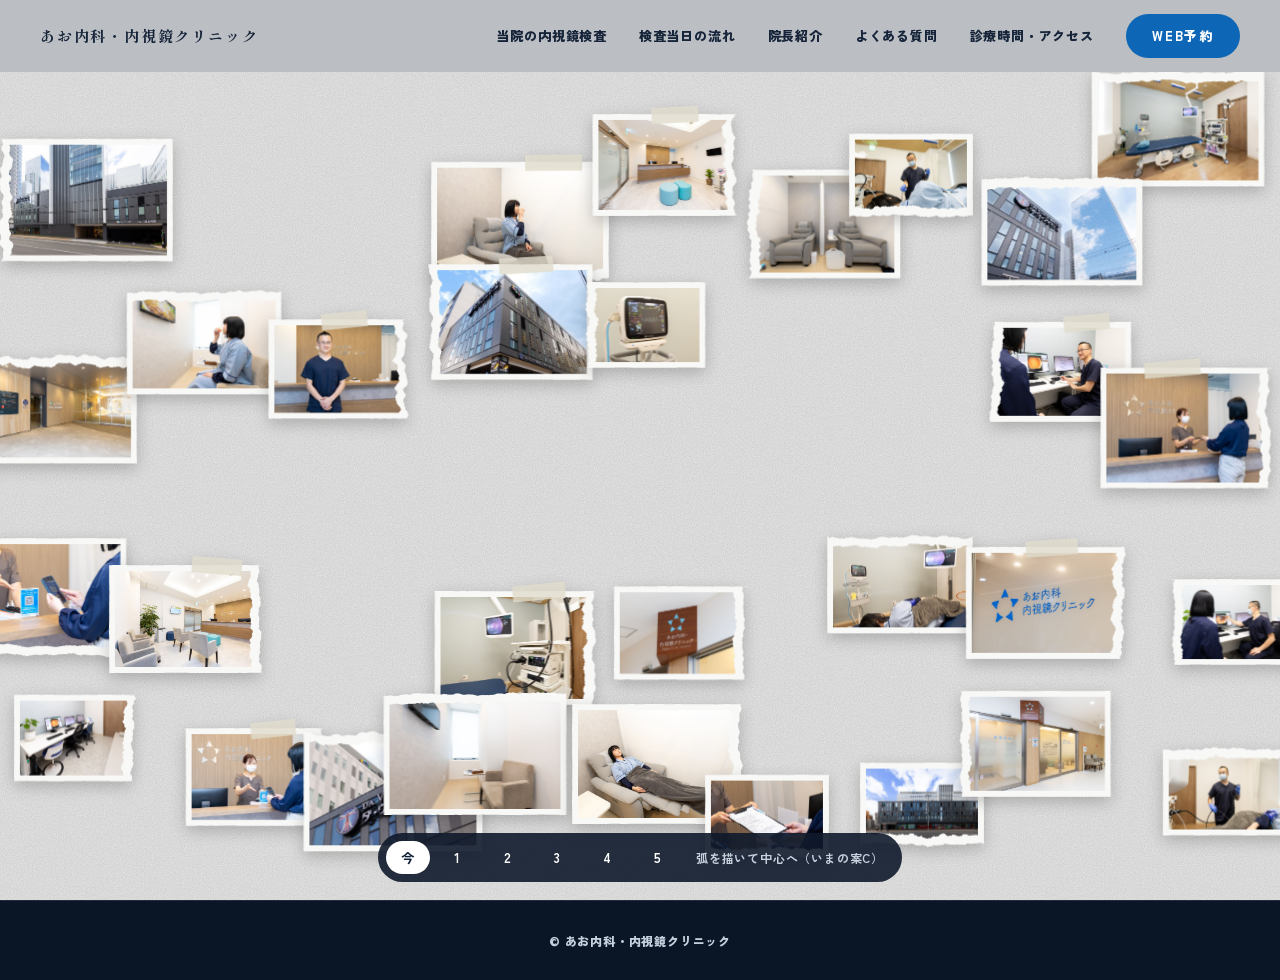
<file: kieru.html>
<!doctype html>
<html lang="ja">
<head>
<meta charset="utf-8">
<meta name="viewport" content="width=device-width, initial-scale=1">
<meta name="robots" content="noindex">
<title>写真の消え方 見本</title>
<link rel="preconnect" href="https://fonts.googleapis.com">
<link rel="preconnect" href="https://fonts.gstatic.com" crossorigin>
<link href="https://fonts.googleapis.com/css2?family=Shippori+Mincho:wght@500;600;700;800&family=Shippori+Antique+B1&family=Zen+Kaku+Gothic+New:wght@400;500;700;900&family=Zen+Maru+Gothic:wght@400;500;700&display=swap" rel="stylesheet">
<link rel="stylesheet" href="assets/common.css?v=6">
<style>
/* 案A「白と写真」：たくさんの院内写真が散らばり、中央に静かなことば。白地に医院の青を少しだけ */
:root {
  --hd: 72px;    /* ヘッダーの高さ。写真がヘッダーの下に隠れないよう、ファーストビューはこの下から始める */
  --white: #FFFFFF;
  --mist: #F1F5FA;
  --ink: #16243A;     /* 文字 */
  --ink-2: #3D4A5E;   /* 補足の文字。薄すぎると読む気が起きないので濃いめ */
  --ao: #0D67B6;      /* 医院ロゴの青 */
  --line: #DCE3EC;
}
body { background: var(--white); color: var(--ink); font-family: "Zen Kaku Gothic New", sans-serif; font-size: 16px; font-weight: 500; line-height: 1.95; letter-spacing: .05em; }
:root { --mincho: "Shippori Mincho", serif; }

h1, h2, h3, .logo { font-family: "Shippori Mincho", serif; }
.hd { position: fixed; inset: 0 0 auto; z-index: 50; display: flex; align-items: center; gap: 32px; height: 72px; padding: 0 40px; background: rgba(255, 255, 255, .92); backdrop-filter: blur(8px); }
.logo { font-weight: 700; font-size: 15px; letter-spacing: .12em; }
.nav { display: flex; gap: 32px; margin-left: auto; font-size: 13px; }
.nav a:hover { color: var(--ao); }
.btn { display: inline-flex; align-items: center; justify-content: center; min-height: 44px; padding: 0 26px; border-radius: 999px; background: var(--ao); color: var(--white); font-size: 13px; font-weight: 500; letter-spacing: .14em; transition: background .2s; }
.btn:hover { background: #0A528F; }
.mbtn { display: none; margin-left: 4px; }
.mpanel { background: rgba(255, 255, 255, .96); backdrop-filter: blur(10px); box-shadow: 0 1px 2px rgba(22, 36, 58, .08), 0 18px 48px rgba(22, 36, 58, .16); }
.mpanel a:hover { color: var(--ao); }

/* ファーストビュー：写真がぶわっと散らばり、そのあとは各自ゆっくり浮かんで揺れる */
.hero { margin-top: var(--hd); height: calc(100vh - var(--hd)); height: calc(100svh - var(--hd)); min-height: 720px; overflow: hidden; }
/* 重なっても前後が分かるよう、1枚ずつはっきり影を付ける */
.sc img { aspect-ratio: 3/2; object-fit: cover; box-shadow: 0 1px 3px rgba(22, 36, 58, .22), 0 10px 26px rgba(22, 36, 58, .28); }
.is-in .sc img { animation: float 7s ease-in-out 1.8s infinite alternate; }
.is-in .sc:nth-child(3n) img { animation-duration: 9s; animation-delay: 2.4s; animation-name: float-2; }
.is-in .sc:nth-child(3n + 1) img { animation-duration: 6s; animation-delay: 2s; }
.is-in .sc:nth-child(4n) img { animation-duration: 8s; animation-direction: alternate-reverse; }
@keyframes float { from { transform: translate(0, 0) rotate(0deg); } to { transform: translate(4px, -12px) rotate(.8deg); } }
@keyframes float-2 { from { transform: translate(0, 0) rotate(0deg); } to { transform: translate(-6px, -9px) rotate(-1deg); } }
@media (prefers-reduced-motion: reduce) { .is-in .sc img { animation: none !important; } }
.hero__copy { position: absolute; left: 50%; top: 50%; transform: translate(-50%, -50%); z-index: 2; text-align: center; padding: 8px 12px; background: rgba(255, 255, 255, .7); box-shadow: 0 0 40px 30px rgba(255, 255, 255, .7); }
.hero h1 { font-size: clamp(26px, 3.1vw, 46px); font-weight: 700; line-height: 1.75; letter-spacing: .18em; }
.hero__sub { margin-top: 18px; font-size: 13px; letter-spacing: .2em; color: var(--ink-2); }
.hero__copy { opacity: 0; transition: opacity 1.2s ease 1.3s; }
.is-in .hero__copy { opacity: 1; }

/* 動画の場面 */
.stage__bg::after { background: rgba(14, 30, 54, .5); }
.stage__body { color: var(--white); }
.statement { min-height: 100vh; min-height: 100svh; display: grid; place-items: center; padding: 120px 40px; text-align: center; }
.statement h2 { font-size: clamp(24px, 2.8vw, 40px); font-weight: 700; line-height: 1.9; letter-spacing: .16em; }
.statement p { margin-top: 32px; font-size: 17px; font-weight: 500; line-height: 2.2; }

/* よくある不安と、あお内科の方法 */
.qa { padding: 0 40px 160px; }
.qa > h2 { font-size: clamp(22px, 2.2vw, 30px); font-weight: 700; letter-spacing: .1em; }
.qa__list { margin-top: 32px; border-top: 2px solid var(--white); }
.qa__row { display: grid; grid-template-columns: 1fr 1.6fr; gap: 48px; padding: 44px 0; border-bottom: 1px solid rgba(255, 255, 255, .35); }
.qa__worry { font-size: clamp(17px, 1.5vw, 21px); font-weight: 700; }
.qa__worry::before { content: "「"; }
.qa__worry::after { content: "」"; }
.qa__answer h3 { font-size: clamp(24px, 2.6vw, 38px); font-weight: 700; line-height: 1.4; letter-spacing: .06em; }
.qa__answer p { max-width: 34em; margin-top: 14px; font-size: 17px; }
.qa__answer small { display: block; margin-top: 10px; font-size: 12px; line-height: 1.8; opacity: .8; }

/* 内視鏡の機器 */
.tech { position: relative; z-index: 1; padding: 130px 40px; background: var(--mist); }
.tech__inner { display: grid; grid-template-columns: 1fr 1.25fr; gap: 64px; max-width: 1200px; margin: 0 auto; align-items: center; }
.tech h2 { font-size: clamp(24px, 2.6vw, 36px); font-weight: 700; line-height: 1.6; letter-spacing: .1em; }
.tech__lead { margin-top: 20px; color: var(--ink-2); }
.tech__list { margin-top: 32px; border-top: 1px solid var(--line); }
.tech__list li { display: grid; grid-template-columns: 9em 1fr; gap: 16px; padding: 18px 0; border-bottom: 1px solid var(--line); }
.tech__list b { font-weight: 700; color: var(--ao); }
.tech__list span { font-size: 15px; line-height: 1.9; }
.tech__photos { display: grid; grid-template-columns: 1fr 1fr; gap: 12px; }
.tech__photos img { width: 100%; aspect-ratio: 16/10; object-fit: cover; }
.tech__photos img:first-child { grid-column: span 2; aspect-ratio: 16/8; }
.tech small { display: block; margin-top: 20px; font-size: 12px; color: var(--ink-2); }

/* 診療内容 */
.menu { position: relative; z-index: 1; padding: 0 40px 130px; }
.menu__inner { max-width: 1200px; margin: 0 auto; padding: 56px; border: 1px solid var(--line); }
.menu h2 { font-size: 22px; font-weight: 700; letter-spacing: .1em; }
.menu p { margin-top: 10px; font-size: 14px; color: var(--ink-2); }
.menu ul { display: flex; flex-wrap: wrap; gap: 10px; margin-top: 24px; }
.menu li { padding: 8px 18px; border-radius: 999px; background: var(--mist); font-size: 14px; }

/* 取り組み：左に見出し、右に写真つきの一覧 */
.care { position: relative; z-index: 1; padding: 130px 40px; background: var(--white); }
.care__inner { display: grid; grid-template-columns: 1fr 1.6fr; gap: 72px; max-width: 1120px; margin: 0 auto; align-items: start; }
.care__head { position: sticky; top: calc(var(--hd) + 40px); }
.care h2 { font-size: clamp(24px, 2.6vw, 36px); font-weight: 700; line-height: 1.6; letter-spacing: .12em; }
.care__head p { margin-top: 20px; font-size: 14px; color: var(--ink-2); }
.care__list { border-top: 1px solid var(--line); }
.care__list li { display: grid; grid-template-columns: 180px 1fr; gap: 28px; align-items: center; padding: 22px 0; border-bottom: 1px solid var(--line); }
.care__list img { aspect-ratio: 3/2; object-fit: cover; }
.care__list h3 { font-size: 17px; font-weight: 700; letter-spacing: .08em; }
.care__list p { margin-top: 4px; font-size: 15px; line-height: 1.9; color: var(--ink-2); }

.cta { position: relative; z-index: 1; padding: 110px 24px; text-align: center; background: var(--mist); }
.cta h2 { font-size: clamp(22px, 2.4vw, 32px); font-weight: 700; line-height: 1.8; letter-spacing: .14em; }
.cta__btns { display: flex; justify-content: center; flex-wrap: wrap; gap: 14px; margin-top: 40px; }
.cta__btns .btn { min-width: 280px; min-height: 60px; font-size: 15px; }
.cta__btns .btn--line { background: var(--white); color: var(--ink); border: 1px solid var(--ink); }
.cta__btns .btn--line:hover { background: var(--mist); }
.cta__note { margin-top: 18px; font-size: 12px; color: var(--ink-2); }

.info { position: relative; z-index: 1; display: grid; grid-template-columns: 1.1fr 1fr; gap: 80px; max-width: 1200px; margin: 0 auto; padding: 110px 40px; }
.info h2 { margin-bottom: 24px; font-size: 20px; font-weight: 700; letter-spacing: .14em; }
table { width: 100%; border-collapse: collapse; font-size: 14px; text-align: center; }
th, td { padding: 13px 4px; border-bottom: 1px solid var(--line); }
thead th { font-weight: 400; color: var(--ink-2); }
tbody th { text-align: left; font-weight: 400; white-space: nowrap; }
td { color: var(--ao); }
.info__notes { margin-top: 16px; font-size: 13px; line-height: 1.9; color: var(--ink-2); }
.info dl { display: grid; grid-template-columns: 5em 1fr; gap: 12px 20px; }
.info dt { color: var(--ink-2); }
.ft { padding: 28px 40px; font-size: 12px; text-align: center; color: var(--ink-2); border-top: 1px solid var(--line); }

/* 数字で見る、あお内科の検査 */
.num { position: relative; z-index: 1; padding: 110px 40px 90px; background: var(--white); }
/* 数字で見る：4つの短い文の中に、数字だけ大きく置く */
.num__inner { display: grid; grid-template-columns: 1fr 1fr; max-width: 1120px; margin: 0 auto; border-top: 1px solid var(--line); }
.num__line { padding: 30px 32px 30px 0; border-bottom: 1px solid var(--line); font-family: var(--mincho, "Shippori Mincho", serif); font-size: clamp(20px, 2.1vw, 30px); font-weight: 500; line-height: 1.5; letter-spacing: .1em; }
.num__line:nth-child(even) { padding-left: 32px; border-left: 1px solid var(--line); }
.num__line b { margin: 0 .06em; font-size: 1.85em; font-weight: 500; line-height: 1; letter-spacing: .02em; color: var(--ao); }
.num__line b small { font-size: .42em; }
.num__line sup { margin-left: .4em; font-family: "Zen Kaku Gothic New", sans-serif; font-size: 11px; letter-spacing: 0; color: var(--ink-2); }
.num__note { max-width: 1120px; margin: 24px auto 0; font-size: 12px; line-height: 1.9; color: var(--ink-2); }

/* こんなときは（自分ごとにしてもらう入口） */
.check { position: relative; z-index: 1; padding: 0 40px 130px; }
.check__inner { display: grid; grid-template-columns: 1fr 1.4fr; gap: 64px; max-width: 1120px; margin: 0 auto; padding: 64px; background: var(--mist); }
.check h2 { font-size: clamp(22px, 2.4vw, 32px); font-weight: 700; line-height: 1.7; letter-spacing: .1em; }
.check__lead { margin-top: 16px; font-size: 14px; color: var(--ink-2); }
.check ul { display: grid; grid-template-columns: 1fr 1fr; gap: 6px 28px; align-content: start; }
.check li { position: relative; padding: 12px 0 12px 40px; border-bottom: 1px solid var(--line); font-size: 16px; font-weight: 700; line-height: 1.7; }
.check li::before { content: ""; position: absolute; left: 0; top: 14px; width: 24px; height: 24px; border: 1.5px solid var(--ao); border-radius: 50%; }
.check li::after { content: ""; position: absolute; left: 8px; top: 20px; width: 9px; height: 5px; border-left: 1.5px solid var(--ao); border-bottom: 1.5px solid var(--ao); transform: rotate(-45deg); }

/* 検査当日の流れ（時刻つき） */
.sched { position: relative; z-index: 1; padding: 130px 40px; }
.sched__head { max-width: 760px; margin: 0 auto; text-align: center; }
.sched h2 { font-size: clamp(24px, 2.6vw, 36px); font-weight: 700; letter-spacing: .1em; }
.sched__lead { margin-top: 16px; font-size: 14px; color: var(--ink-2); }
.sched__list { position: relative; max-width: 760px; margin: 56px auto 0; }
.sched__list::before { content: ""; position: absolute; left: 147px; top: 28px; bottom: 60px; border-left: 1px solid var(--line); }
.sched__list li { display: grid; grid-template-columns: 96px 56px 1fr; grid-template-areas: "time icon body"; gap: 0 24px; padding-bottom: 40px; }
.sched__time { grid-area: time; padding-top: 14px; font-family: "Shippori Mincho", serif; font-size: 22px; line-height: 1.2; letter-spacing: .04em; color: var(--ao); }
.sched__icon { grid-area: icon; position: relative; display: grid; place-items: center; width: 56px; height: 56px; border: 1px solid var(--ao); border-radius: 50%; background: var(--white); color: var(--ao); }
.sched__icon svg { width: 30px; height: 30px; fill: none; stroke: currentColor; stroke-width: 1.5; stroke-linecap: round; stroke-linejoin: round; }
.sched__body { grid-area: body; padding-top: 10px; }
.sched__body h3 { font-size: 18px; font-weight: 700; letter-spacing: .06em; }
.sched__body p { margin-top: 6px; font-size: 15px; line-height: 1.9; color: var(--ink-2); }
.sched__note { max-width: 760px; margin: 8px auto 0; font-size: 12px; line-height: 1.9; color: var(--ink-2); }

/* 院長紹介 */
.doc { position: relative; z-index: 1; padding: 130px 40px; background: var(--mist); }
.doc__inner { display: grid; grid-template-columns: 1fr 1.25fr; gap: 72px; max-width: 1120px; margin: 0 auto; align-items: start; }
.doc__inner img { width: 100%; aspect-ratio: 4/4.4; object-fit: cover; object-position: 50% 20%; }
.doc__role { font-size: 13px; letter-spacing: .24em; color: var(--ink-2); }
.doc h2 { margin-top: 8px; font-size: clamp(28px, 3vw, 40px); font-weight: 700; letter-spacing: .16em; }
.doc h2 small { display: block; margin-top: 8px; font-family: "Zen Kaku Gothic New", sans-serif; font-size: 13px; letter-spacing: .1em; color: var(--ink-2); }
.doc__msg { margin-top: 32px; }
.doc__msg p + p { margin-top: 1em; }
.doc dl { display: grid; grid-template-columns: 6em 1fr; gap: 12px 20px; margin-top: 36px; padding-top: 28px; border-top: 1px solid var(--line); font-size: 15px; line-height: 1.9; }
.doc dt { color: var(--ink-2); }

/* よくある質問 */
.faq { position: relative; z-index: 1; padding: 130px 40px; }
.faq__inner { max-width: 860px; margin: 0 auto; }
.faq h2 { font-size: clamp(24px, 2.6vw, 36px); font-weight: 700; letter-spacing: .1em; text-align: center; }
.faq__list { margin-top: 48px; border-top: 1px solid var(--line); }
.faq details { border-bottom: 1px solid var(--line); }
.faq summary { position: relative; list-style: none; cursor: pointer; padding: 22px 48px 22px 2.2em; font-size: 17px; font-weight: 700; line-height: 1.8; }
.faq summary::-webkit-details-marker { display: none; }
.faq summary::before { content: "Q"; position: absolute; left: 0; top: 22px; font-family: "Shippori Mincho", serif; font-size: 20px; color: var(--ao); }
.faq summary::after { content: ""; position: absolute; right: 10px; top: 50%; width: 10px; height: 10px; border-right: 1.5px solid var(--ink); border-bottom: 1.5px solid var(--ink); transform: translateY(-70%) rotate(45deg); transition: transform .25s; }
.faq details[open] summary::after { transform: translateY(-20%) rotate(225deg); }
.faq summary:hover { color: var(--ao); }
.faq details p { padding: 0 48px 26px 2.2em; font-size: 15px; line-height: 2; color: var(--ink-2); }

@media (max-width: 1023px) {
  .check__inner { grid-template-columns: 1fr; gap: 32px; padding: 48px; }
  .doc__inner { grid-template-columns: 1fr; gap: 40px; }
  .doc__inner img { max-width: 420px; }
  .nav { display: none; }
  .hd .btn { margin-left: auto; }
  .mbtn { display: inline-flex; }
  .care__inner { grid-template-columns: 1fr; gap: 40px; }
  .care__head { position: static; }
  .tech__inner { grid-template-columns: 1fr; }
  .info { grid-template-columns: 1fr; gap: 56px; }
}
@media (max-width: 767px) {
  :root { --hd: 60px; }
  body { font-size: 15px; }
  .hd { height: 60px; padding: 0 16px; }
  .logo { font-size: 12px; white-space: nowrap; }
  .hd .btn { min-height: 38px; padding: 0 16px; font-size: 12px; white-space: nowrap; }
  .hero__copy { width: 88vw; padding: 22px 12px; }
  .hero h1 { font-size: 24px; letter-spacing: .12em; }
  .hero__sub { font-size: 11px; letter-spacing: .1em; }
  .statement { padding: 100px 24px; }
  .statement h2 { font-size: 21px; letter-spacing: .1em; }
  .statement p { font-size: 14px; }
  .qa { padding: 0 20px 100px; }
  .qa__row { grid-template-columns: 1fr; gap: 10px; padding: 32px 0; }
  .tech { padding: 90px 20px; }
  .tech__inner { grid-template-columns: 1fr; gap: 40px; }
  .menu { padding: 0 20px 90px; }
  .menu__inner { padding: 32px 20px; }
  .care, .info { padding: 90px 20px; }
  .care__list li { grid-template-columns: 112px 1fr; gap: 16px; }
  .care__list h3 { font-size: 15px; }
  .num { padding: 80px 20px 60px; }
  .num__inner { grid-template-columns: 1fr; }
  .num__line, .num__line:nth-child(even) { padding: 18px 0; border-left: 0; }
  .num__line { font-size: 19px; }
  .check { padding: 0 20px 90px; }
  .check__inner { padding: 32px 20px; }
  .check ul { grid-template-columns: 1fr; gap: 0; }
  .sched, .doc, .faq { padding: 90px 20px; }
  .sched__list::before { left: 23px; }
  .sched__list li { grid-template-columns: 48px 1fr; grid-template-areas: "icon time" "icon body"; gap: 0 16px; padding-bottom: 32px; }
  .sched__icon { width: 48px; height: 48px; }
  .sched__icon svg { width: 26px; height: 26px; }
  .sched__time { padding-top: 0; font-size: 18px; }
  .sched__body { padding-top: 2px; }
  .sched__body h3 { font-size: 16px; }
  .doc dl { grid-template-columns: 1fr; gap: 4px 0; }
  .doc dt { margin-top: 12px; }
  .faq summary { padding: 18px 32px 18px 1.8em; font-size: 15px; }
  .faq details p { padding: 0 0 22px 1.8em; }
}

/* 動画はページの一番上から最後まで裏で流れ続ける。区画ごとに白フィルタ・黒フィルタを切り替える */
body { background: #0E1B30; }
.stage__bg { position: fixed; inset: 0; height: auto; margin: 0; z-index: 0; }
.stage__bg::after { background: rgba(10, 22, 42, .48); }
.hero, main > section, .stage__body { position: relative; z-index: 1; }
.stage__body, .tech, .cta, .info { --ink: #F2F5F9; --ink-2: #C6D1DE; --line: rgba(255, 255, 255, .2); --ao: #8CCDE3; color: var(--ink); }
.tech, .info { background: rgba(10, 22, 42, .22); }
.cta { background: rgba(10, 22, 42, .38); }
.tech__list b, td { color: #8CCDE3; }
.cta__btns .btn { background: #8CCDE3; color: #0E1B30; }
.cta__btns .btn--line { background: transparent; color: #fff; border-color: rgba(255, 255, 255, .6); }
.num, .check, .care, .sched, .faq, .menu { background: rgba(255, 255, 255, .78); }
.num { padding-top: 120px; }
.check { padding-bottom: 0; }
.check__inner { background: rgba(255, 255, 255, .5); border: 1px solid rgba(22, 36, 58, .08); }
.menu { padding-top: 0; }
.menu__inner { background: rgba(255, 255, 255, .5); }
.care, .faq { background: rgba(255, 255, 255, .72); }
.doc { --ink: #F2F5F9; --ink-2: #C6D1DE; --line: rgba(255, 255, 255, .2); color: var(--ink); background: linear-gradient(180deg, rgba(7, 17, 31, .55), rgba(7, 17, 31, .75)), url(assets/img/ai-wave.jpg) center/cover no-repeat; }
.doc__role { color: #8CCDE3; }
.gap { position: relative; z-index: 1; height: 42vh; min-height: 260px; }
.gap p { position: absolute; left: 50%; top: 50%; transform: translate(-50%, -50%); margin: 0; width: max-content; font-family: var(--mincho); font-size: clamp(22px, 2.6vw, 38px); font-weight: 700; letter-spacing: .2em; color: #fff; text-shadow: 0 2px 30px rgba(0, 0, 0, .5); text-align: center; line-height: 1.8; }
.sched__icon { background: #fff; }
.ft { background: #0A1526; color: #C6D1DE; border-color: rgba(255, 255, 255, .1); }
@media (max-width: 767px) { .gap { height: 34vh; min-height: 200px; } }

/* ===== 案C：参考サイトの KV と同じ構成。紙の上に写真とことばが散らばる ===== */
.hd { background: rgba(232, 232, 232, .8); }
.hero { background: rgba(255, 255, 255, .3); }
/* 覆い：薄いグレーの紙。最後にこれが薄れて、裏の動画が現れる */
.hero::before { content: ""; position: fixed; inset: 0; z-index: 0; pointer-events: none; background: #E8E8E8 url("data:image/svg+xml;utf8,<svg xmlns='http://www.w3.org/2000/svg' width='240' height='240'><filter id='n'><feTurbulence type='fractalNoise' baseFrequency='.9' numOctaves='2' stitchTiles='stitch'/><feColorMatrix values='0 0 0 0 0  0 0 0 0 0  0 0 0 0 0  0 0 0 .13 0'/></filter><rect width='100%' height='100%' filter='url(%23n)'/></svg>"); transition: opacity 1.6s ease; }
.hero.p-reveal::before { opacity: 0; }
/* 写真：白いふちの破れた紙（形は common.js が写真ごとに作る） */
.sc { z-index: 1; filter: drop-shadow(0 5px 8px rgba(0, 0, 0, .22)); }
.sc img { box-shadow: none; }
.torn { padding: 6px; background: #F8F8F6; }
.torn img { aspect-ratio: 3/2; object-fit: cover; }
.tape { position: absolute; top: -7px; width: 32%; height: 16px; background: rgba(226, 222, 206, .8); transform: rotate(var(--tr)); }

/* 束 → ぶわっ → 収束 */
.hero .sc { opacity: 0; transition: transform 1.1s cubic-bezier(.2, .8, .2, 1), opacity .3s ease; }
.hero .sc.is-on { opacity: 1; transform: translate(calc(-50% + var(--dx, 0px)), calc(-50% + var(--dy, 0px))) translate(var(--jx, 0px), var(--jy, 0px)) scale(var(--big, 1.4)) rotate(var(--jr, 0deg)); transition: transform .07s cubic-bezier(.2, .9, .3, 1), opacity .04s ease; }
/* 束が一瞬で点に縮む */
.hero.p-collapse .sc.is-on { transform: translate(calc(-50% + var(--dx, 0px)), calc(-50% + var(--dy, 0px))) scale(.08) rotate(var(--jr, 0deg)); transition: transform .14s cubic-bezier(.7, 0, 1, 1); }
/* ぶわっ：点から全部いっせいに、外へ広がりながら大きくなる */
.hero.is-in .sc, .hero.is-in .sc.is-on { opacity: 1; transform: translate(-50%, -50%) rotate(var(--r)); transition: transform .55s cubic-bezier(.2, 1.35, .4, 1) var(--d, 0s), opacity .12s ease var(--d, 0s); }
.hero.p-gather .sc, .hero.p-gather .sc.is-on { animation: suck 1.2s cubic-bezier(.45, 0, .55, 1) var(--g, 0s) both; transition: none; }
/* 散らばったあとは、消えるまで1枚1枚が小さくぶれ続ける（着地のぶれをそのまま続ける） */
.hero.is-in .sc img, .hero.is-in .sc:nth-child(3n) img, .hero.is-in .sc:nth-child(3n + 1) img, .hero.is-in .sc:nth-child(4n) img { animation: jitter var(--wt, 1.3s) steps(1, end) var(--wd, 0s) infinite; }
.hero.is-in .sc:nth-child(odd) img { animation-name: jitter-2; }
/* コマ送り（steps）で位置がカクッと切り替わる。ほとんどの時間は止まっていて、ときどき1〜2px だけ動く。
   写真ごとに周期と出だしがずれるので、同時に動くのは一部だけ */
@keyframes jitter { 0%, 28% { transform: translate(0, 0) rotate(0deg); } 30%, 44% { transform: translate(1px, -1px) rotate(.3deg); } 46%, 62% { transform: translate(0, 0) rotate(0deg); } 64%, 72% { transform: translate(-1px, 1px) rotate(-.25deg); } 74%, 100% { transform: translate(0, 0) rotate(0deg); } }
@keyframes jitter-2 { 0%, 18% { transform: translate(0, 0) rotate(0deg); } 20%, 30% { transform: translate(-1px, 0) rotate(-.3deg); } 32%, 55% { transform: translate(0, 0) rotate(0deg); } 57%, 68% { transform: translate(1px, 1px) rotate(.2deg); } 70%, 100% { transform: translate(0, 0) rotate(0deg); } }
.hero.p-gather .sc img { animation: none; transform: none; }
/* 吸い込み：まっすぐではなく、弧を描いて回りながら中心へ吸い込まれる（--px/--py は中心への向きと直角の向き） */
@keyframes suck {
  0%   { transform: translate(-50%, -50%) rotate(var(--r)); opacity: 1; }
  50%  { transform: translate(calc(-50% + var(--dx, 0px) * .5 + var(--px, 0px)), calc(-50% + var(--dy, 0px) * .5 + var(--py, 0px))) rotate(calc(var(--r) + var(--r1, 60deg))) scale(.7); opacity: 1; }
  90%  { opacity: 1; }
  100% { transform: translate(calc(-50% + var(--dx, 0px)), calc(-50% + var(--dy, 0px))) rotate(calc(var(--r) + var(--r2, 180deg))) scale(.04); opacity: 0; }
}

/* ことば：クリーム色の紙の帯に、1文字ずつ白い紙を貼ったように */
.kv { z-index: 3; width: max-content; max-width: 92vw; padding: 0; background: none; box-shadow: none; text-align: center; }
.hero .kv, .hero.is-in .kv { opacity: 0; transition: none; }
.hero.p-msg .kv { opacity: 1; }
.kv h1 { font-family: "Shippori Antique B1", "Shippori Antique", "Shippori Mincho", serif; font-size: clamp(34px, 5.2vw, 76px); font-weight: 400; line-height: 1.15; letter-spacing: 0; color: #15181F; }
.kv__line { display: inline-block; padding: .16em .55em .18em; margin: .1em 0; background: #F1EEE8; transform: rotate(var(--lr, 0deg)); }
.kv__line i { display: inline-block; font-style: normal; padding: .04em .1em .06em; margin: 0 .01em; background: #FFFFFF; transform: rotate(var(--cr, 0deg)) translateY(var(--cy, 0)); opacity: 0; }
/* 帯は、最初の1文字が貼られるまで見せない（文字のない空の帯が残らないように） */
.kv__line:not(:has(i.is-on)) { opacity: 0; }
.kv__line i.is-on { opacity: 1; animation: pop .34s cubic-bezier(.2, 1.1, .3, 1) both; }
/* 文字は大きく傾いた状態から「ドン」と貼りつき、わずかに沈んで戻る */
@keyframes pop { 0% { transform: rotate(calc(var(--cr, 0deg) * 4)) translateY(var(--cy, 0)) scale(2.6); opacity: 0; } 55% { transform: rotate(var(--cr, 0deg)) translateY(var(--cy, 0)) scale(.9); opacity: 1; } 100% { transform: rotate(var(--cr, 0deg)) translateY(var(--cy, 0)) scale(1); opacity: 1; } }
.kv__label { margin-top: .5em; font-family: var(--mincho); font-size: clamp(11px, 1.05vw, 15px); font-weight: 700; letter-spacing: .16em; line-height: 1; opacity: 0; }
.kv__label.is-on { opacity: 1; animation: slam .3s cubic-bezier(.2, 1.1, .3, 1) both; }
@keyframes slam { from { transform: scale(1.8); opacity: 0; } 60% { transform: scale(.95); opacity: 1; } to { transform: scale(1); opacity: 1; } }
.kv__label span { display: inline-block; margin: 3px 2px; padding: .45em .7em .4em; background: #16243A; color: #fff; }
.kv__label span:first-child { transform: rotate(-1.2deg); }
.kv__label span:last-child { transform: rotate(1deg); }
/* ことばも写真といっしょに中央へまとまって消え、動画が出るときにふわっと戻る */
.hero.p-gather .kv { transform: translate(-50%, -50%) scale(.04); opacity: 0; transition: transform .9s cubic-bezier(.45, 0, .55, 1) 1.6s, opacity .25s ease 2.2s; }
.hero.p-final .kv { transform: translate(-50%, -50%) scale(1); opacity: 1; transition: none; }

/* 全体を太字に：本文も見出しも、いちばん太い字で */
body { font-weight: 900; }
main section h2, .gap p, h3, .qa__answer h3, .doc h2 { font-weight: 800 !important; -webkit-text-stroke: .018em currentColor; }
.qa__worry, .check li, .faq summary, .care__list h3, .sched__body h3, .tech__list b, .num__line, .info dt, tbody th, .btn, .mpanel a { font-weight: 800 !important; }
.hero__sub, .num__note, .sched__note, small { font-weight: 900; }
/* 動画の上の文字には、スポットライトが当たったような淡い光を後ろに置いて浮かせる */
.statement > div, .gap p, .cta h2, .qa__answer h3 { position: relative; isolation: isolate; }
.statement > div::before, .gap p::before, .cta h2::before, .qa__answer h3::before { content: ""; position: absolute; left: 50%; top: 50%; z-index: -1; width: 150%; height: 220%; transform: translate(-50%, -50%); background: radial-gradient(ellipse at center, rgba(255, 255, 255, .38), rgba(170, 215, 240, .18) 38%, transparent 68%); filter: blur(14px); pointer-events: none; }
.qa__answer h3::before { left: 0; transform: translate(-12%, -50%); width: 130%; }
.statement, .gap p, .cta h2, .qa__answer h3 { text-shadow: 0 0 16px rgba(255, 255, 255, .75), 0 0 44px rgba(140, 205, 227, .6), 0 2px 10px rgba(0, 0, 0, .35); }
/* ことばの書体（Shippori Antique）は太さが1種類しかないので、輪郭を少し太らせる */
.kv h1 { -webkit-text-stroke: .035em #15181F; }
html.fv-lock { overflow: hidden; }
@media (prefers-reduced-motion: reduce) { .hero::before { display: none; } .hero .kv, .hero.is-in .kv { opacity: 1; } .kv__line i, .kv__label { opacity: 1; } .hero .sc { display: none; } }
@media (max-width: 767px) { .kv h1 { font-size: 34px; } }

/* ===== 消え方の見本 ===== */
.hero::before { position: absolute; }   /* 見本では覆いはファーストビューの中だけ */
.hero .kv { display: none; }
.bar { position: fixed; left: 50%; bottom: 18px; z-index: 60; transform: translateX(-50%); display: flex; gap: 6px; padding: 8px; border-radius: 999px; background: rgba(16, 26, 44, .9); }
.bar button { min-width: 44px; padding: 10px 14px; border: 0; border-radius: 999px; background: transparent; color: #fff; font: 700 13px/1 "Zen Kaku Gothic New", sans-serif; letter-spacing: .04em; cursor: pointer; }
.bar button:hover { background: rgba(255, 255, 255, .15); }
.bar button[aria-pressed="true"] { background: #fff; color: #10223a; }
.bar .name { align-self: center; padding: 0 10px; color: #C6D1DE; font: 700 12px/1 "Zen Kaku Gothic New", sans-serif; white-space: nowrap; }
/* 見本では、散らばったあとのコマ送りのぶれは使わない */
.hero.is-in .sc img { animation: none !important; }
.hero .sc { transition: transform .5s cubic-bezier(.2, 1.35, .4, 1) var(--d, 0s), opacity .12s ease var(--d, 0s); }
.hero.is-in .sc, .hero.is-in .sc.is-on { transition: transform .5s cubic-bezier(.2, 1.35, .4, 1) var(--d, 0s), opacity .12s ease var(--d, 0s); }

/* 0 いま：弧を描いて中心へ（現状） — c.html の suck をそのまま使う */
/* 1 払い落とし：机の上を腕で払ったように、画面の外へ飛んでいく。回りながら */
.hero.k1 .sc { animation: k1 .7s cubic-bezier(.3, 0, .9, .6) var(--g) both; }
@keyframes k1 { to { transform: translate(calc(-50% + var(--ox)), calc(-50% + var(--oy))) rotate(calc(var(--r) + var(--rr))); opacity: 1; } }
/* 2 落下：下へ落ちる。少し浮いてから加速して落ち、画面の外へ */
.hero.k2 .sc { animation: k2 .9s cubic-bezier(.5, 0, 1, .5) var(--g) both; }
@keyframes k2 { 0% { transform: translate(-50%, -50%) rotate(var(--r)); } 12% { transform: translate(-50%, calc(-50% - 14px)) rotate(calc(var(--r) - 3deg)); } 100% { transform: translate(calc(-50% + var(--ox) * .25), calc(-50% + 120vh)) rotate(calc(var(--r) + var(--rr) * .6)); } }
/* 3 吹き飛び：右から風が吹いて、左上へ紙が舞い上がって消える */
.hero.k3 .sc { animation: k3 .8s cubic-bezier(.4, 0, .7, .3) var(--g) both; }
@keyframes k3 { 40% { opacity: 1; } 100% { transform: translate(calc(-50% - 110vw), calc(-50% - 50vh)) rotate(calc(var(--r) + var(--rr) * 1.5)); opacity: 0; } }
/* 4 ぱっと消える：一瞬ふくらんで、その場でパッと消える（泡がはじけるように） */
.hero.k4 .sc { animation: k4 .22s ease-out var(--g) both; }
@keyframes k4 { 40% { transform: translate(-50%, -50%) rotate(var(--r)) scale(1.18); opacity: 1; } 100% { transform: translate(-50%, -50%) rotate(var(--r)) scale(1.25); opacity: 0; } }
/* 5 くしゃっ：その場でぐしゃっと丸まって小さくなる（中心には寄らない） */
.hero.k5 .sc { animation: k5 .4s cubic-bezier(.6, 0, .9, .5) var(--g) both; }
@keyframes k5 { 30% { transform: translate(-50%, -50%) rotate(calc(var(--r) + var(--rr) * .3)) scale(.9, 1.1) skew(6deg, -4deg); } 100% { transform: translate(-50%, -50%) rotate(calc(var(--r) + var(--rr))) scale(.02) skew(20deg, -14deg); opacity: 0; } }
</style>
</head>
<body>
<header class="hd">
  <a class="logo" href="#">あお内科・内視鏡クリニック</a>
  <nav class="nav"><a href="#features">当院の内視鏡検査</a><a href="#flow">検査当日の流れ</a><a href="#doctor">院長紹介</a><a href="#faq">よくある質問</a><a href="#info">診療時間・アクセス</a></nav>
  <a class="btn" href="#reserve">WEB予約</a>
  <button class="mbtn" type="button" aria-expanded="false" aria-controls="menu"><span>メニュー</span><i aria-hidden="true"></i></button>
  <nav class="mpanel" id="menu" aria-label="ページ内メニュー"><a href="#features">当院の内視鏡検査<small>特長</small></a><a href="#check">こんなときはご相談を<small>症状</small></a><a href="#tech">内視鏡の機器<small>設備</small></a><a href="#flow">検査当日の流れ<small>流れ</small></a><a href="#doctor">院長紹介<small>医師</small></a><a href="#faq">よくある質問<small>Q&A</small></a><a href="#info">診療時間・アクセス<small>案内</small></a><hr><a class="mpanel__tel" href="tel:0117111222">011-711-1222</a><a href="#reserve">WEB予約（24時間）</a></nav>
</header>

<svg hidden xmlns="http://www.w3.org/2000/svg" aria-hidden="true">
  <symbol id="i-phone" viewBox="0 0 48 48"><rect x="15" y="5" width="18" height="38" rx="3"/><path d="M22 37h4M19 14h10M19 20h7"/></symbol>
  <symbol id="i-chair" viewBox="0 0 48 48"><path d="M10 36V22a4 4 0 0 1 8 0v6h16a4 4 0 0 1 4 4v4M10 36h28M13 36v4M35 36v4M18 28V16a4 4 0 0 1 4-4h8"/></symbol>
  <symbol id="i-stomach" viewBox="0 0 48 48"><path d="M19 5v8c0 4 3 6 8 6 7 0 12 4 12 11s-6 13-14 13S11 38 11 30c0-3 1-5 3-7M19 5a3 3 0 0 1 6 0v3"/></symbol>
  <symbol id="i-wait" viewBox="0 0 48 48"><path d="M14 6h20M14 42h20M17 6c0 10 7 12 7 18s-7 8-7 18M31 6c0 10-7 12-7 18s7 8 7 18M20 38h8"/></symbol>
  <symbol id="i-colon" viewBox="0 0 48 48"><path d="M12 36V17a5 5 0 0 1 5-5h14a5 5 0 0 1 5 5v19M12 36a4 4 0 0 0 8 0V22M28 36a4 4 0 0 0 8 0M20 12v8h8v-8"/></symbol>
  <symbol id="i-rest" viewBox="0 0 48 48"><path d="M7 38V24h34v14M7 32h34M11 24v-4a4 4 0 0 1 8 0v4M28 8h7l-7 8h7"/></symbol>
  <symbol id="i-talk" viewBox="0 0 48 48"><rect x="7" y="9" width="34" height="22" rx="2"/><path d="M24 31v8M16 39h16M14 24l6-7 5 5 9-9"/></symbol>
</svg>
<main>
  <section class="hero" data-scatter>
    <figure class="sc" data-pc="92.0,6.6,13.5,0" data-sp="7.3,8.0,24.0,0"><div class="torn"><img src="assets/img/5398.jpg" alt="内視鏡検査室"></div></figure>
    <figure class="sc" data-pc="6.6,15.5,13.9,0" data-sp="50.9,6.8,28.1,0"><div class="torn"><img src="assets/img/5580.jpg" alt="ダ・ヴィンチモール外観"></div></figure>
    <figure class="sc" data-pc="40.6,18.2,13.9,0" data-sp="69.0,5.1,27.7,0"><div class="torn"><img src="assets/img/5444.jpg" alt="個室の前処置室"></div></figure>
    <figure class="sc" data-pc="52.0,11.2,11.5,0" data-sp="85.1,5.4,21.2,0"><div class="torn"><img src="assets/img/5391.jpg" alt="受付"></div></figure>
    <figure class="sc" data-pc="64.2,18.3,12.3,0" data-sp="10.5,20.4,27.4,0"><div class="torn"><img src="assets/img/5433.jpg" alt="個室のリカバリー室"></div></figure>
    <figure class="sc" data-pc="71.2,12.7,9.7,0" data-sp="30.9,22.3,26.2,0"><div class="torn"><img src="assets/img/5426.jpg" alt="内視鏡検査の準備をする医師"></div></figure>
    <figure class="sc" data-pc="83.0,19.1,12.6,0" data-sp="69.6,20.8,26.4,0"><div class="torn"><img src="assets/img/5591.jpg" alt="ダ・ヴィンチモール外観"></div></figure>
    <figure class="sc" data-pc="4.3,40.4,12.8,0" data-sp="-"><div class="torn"><img src="assets/img/5577.jpg" alt="医院の入口"></div></figure>
    <figure class="sc" data-pc="15.9,32.5,12.1,0" data-sp="85.0,19.5,22.1,0"><div class="torn"><img src="assets/img/5441.jpg" alt="個室の前処置室"></div></figure>
    <figure class="sc" data-pc="26.6,35.9,11.2,0" data-sp="8.8,34.1,25.4,0"><div class="torn"><img src="assets/img/5517.jpg" alt="院長"></div></figure>
    <figure class="sc" data-pc="39.8,30.2,13.1,0" data-sp="29.2,38.7,22.1,0"><div class="torn"><img src="assets/img/5589.jpg" alt="ダ・ヴィンチモール外観"></div></figure>
    <figure class="sc" data-pc="50.3,30.6,9.6,0" data-sp="48.1,37.5,22.8,0"><div class="torn"><img src="assets/img/5405.jpg" alt="生体モニター"></div></figure>
    <figure class="sc" data-pc="82.7,36.2,11.3,0" data-sp="65.7,37.3,26.4,0"><div class="torn"><img src="assets/img/5499.jpg" alt="検査結果の説明"></div></figure>
    <figure class="sc" data-pc="92.8,43.0,13.7,0" data-sp="86.2,35.4,21.1,0"><div class="torn"><img src="assets/img/5530.jpg" alt="受付"></div></figure>
    <figure class="sc" data-pc="3.0,63.6,13.8,0" data-sp="11.7,65.5,27.4,0"><div class="torn"><img src="assets/img/5539.jpg" alt="スマートフォンで受付"></div></figure>
    <figure class="sc" data-pc="14.6,66.1,12.2,0" data-sp="-"><div class="torn"><img src="assets/img/5395.jpg" alt="待合室"></div></figure>
    <figure class="sc" data-pc="40.4,69.6,12.9,0" data-sp="33.2,61.3,21.5,0"><div class="torn"><img src="assets/img/5400.jpg" alt="内視鏡検査室"></div></figure>
    <figure class="sc" data-pc="53.2,67.8,10.5,0" data-sp="53.2,62.0,24.6,0"><div class="torn"><img src="assets/img/5385.jpg" alt="医院のロゴサイン"></div></figure>
    <figure class="sc" data-pc="70.3,61.7,11.4,0" data-sp="66.1,66.8,25.1,0"><div class="torn"><img src="assets/img/5407.jpg" alt="内視鏡検査室"></div></figure>
    <figure class="sc" data-pc="81.8,64.1,12.7,0" data-sp="91.3,65.9,27.9,0"><div class="torn"><img src="assets/img/5384.jpg" alt="医院のロゴサイン"></div></figure>
    <figure class="sc" data-pc="96.2,66.4,9.6,0" data-sp="30.3,79.0,25.4,0"><div class="torn"><img src="assets/img/5475.jpg" alt="検査結果の説明"></div></figure>
    <figure class="sc" data-pc="5.9,80.4,9.7,0" data-sp="51.3,78.5,26.9,0"><div class="torn"><img src="assets/img/5506.jpg" alt="説明用のモニター"></div></figure>
    <figure class="sc" data-pc="20.0,85.2,11.0,0" data-sp="-"><div class="torn"><img src="assets/img/5535.jpg" alt="受付"></div></figure>
    <figure class="sc" data-pc="30.7,86.7,14.0,0" data-sp="65.3,78.5,23.3,0"><div class="torn"><img src="assets/img/5584.jpg" alt="ダ・ヴィンチモール外観"></div></figure>
    <figure class="sc" data-pc="37.1,82.1,14.3,0" data-sp="88.5,79.0,28.3,0"><div class="torn"><img src="assets/img/5555.jpg" alt="院内"></div></figure>
    <figure class="sc" data-pc="51.5,83.6,13.6,0" data-sp="30.3,94.3,24.0,0"><div class="torn"><img src="assets/img/5452.jpg" alt="個室のリカバリー室"></div></figure>
    <figure class="sc" data-pc="72.0,88.6,9.7,0" data-sp="46.1,94.8,21.0,0"><div class="torn"><img src="assets/img/5571.jpg" alt="ダ・ヴィンチモール外観"></div></figure>
    <figure class="sc" data-pc="80.8,81.1,12.0,0" data-sp="68.6,92.8,23.1,0"><div class="torn"><img src="assets/img/5558.jpg" alt="医院の入口"></div></figure>
    <figure class="sc" data-pc="95.9,86.7,10.2,0" data-sp="85.9,95.2,26.6,0"><div class="torn"><img src="assets/img/5418.jpg" alt="内視鏡検査の準備をする医師"></div></figure>
    <figure class="sc" data-pc="59.9,90.1,9.7,0" data-sp="-"><div class="torn"><img src="assets/img/5532.jpg" alt="受付"></div></figure>
    <div class="hero__copy kv">
      <h1><span class="kv__line"><i>内</i><i>視</i><i>鏡</i><i>検</i><i>査</i><i>を</i><i>、</i></span><br><span class="kv__line"><i>も</i><i>っ</i><i>と</i><i>身</i><i>近</i><i>に</i><i>。</i></span></h1>
      <p class="kv__label"><span>AO NAIKA</span><span>ENDOSCOPY CLINIC</span></p>
    </div>
  </section>

</main>
<footer class="ft">© あお内科・内視鏡クリニック</footer>

<script src="assets/common.js?v=3"></script>
<div class="bar" role="group" aria-label="消え方">
  <button type="button" data-k="0" aria-pressed="true">今</button>
  <button type="button" data-k="1">1</button>
  <button type="button" data-k="2">2</button>
  <button type="button" data-k="3">3</button>
  <button type="button" data-k="4">4</button>
  <button type="button" data-k="5">5</button>
  <span class="name" id="kname">弧を描いて中心へ（いまの案C）</span>
</div>
<script>
(function () {
  var hero = document.querySelector('.hero');
  var names = ['弧を描いて中心へ（いまの案C）', '払い落とし：画面の外へ飛んでいく', '落下：下へ落ちる', '吹き飛び：風で左上へ舞う', 'ぱっと消える：その場ではじける', 'くしゃっ：その場で丸まる'];
  var scs = Array.prototype.slice.call(hero.querySelectorAll('.sc'));
  function prep() {
    scs.forEach(function (el) {
      var dx = parseFloat(el.style.getPropertyValue('--dx')) || 0, dy = parseFloat(el.style.getPropertyValue('--dy')) || 0;
      var dist = Math.sqrt(dx * dx + dy * dy) || 1, far = Math.min(1, dist / 600);
      // 中心から外向きの方向（払い落とし用）。中心近くはランダム
      var ang = Math.atan2(-dy, -dx) + (Math.random() - .5) * 1.2;
      el.style.setProperty('--ox', Math.round(Math.cos(ang) * 1400) + 'px');
      el.style.setProperty('--oy', Math.round(Math.sin(ang) * 1000) + 'px');
      el.style.setProperty('--rr', Math.round((Math.random() - .5) * 240) + 'deg');
      el.style.setProperty('--d', (Math.random() * .6).toFixed(2) + 's');
      el.style.setProperty('--g', (Math.random() * .7).toFixed(2) + 's');
      // 案Cの弧の吸い込み用
      var sg = Math.random() < .5 ? 1 : -1, amt = (15 + far * 150) * (0.5 + Math.random() * .8), dir = Math.random() < .5 ? 1 : -1;
      el.style.setProperty('--r1', (dir * amt * .4).toFixed(0) + 'deg'); el.style.setProperty('--r2', (dir * amt).toFixed(0) + 'deg');
      el.style.setProperty('--px', (-dy * (.15 + far * .35) * sg).toFixed(0) + 'px'); el.style.setProperty('--py', (dx * (.15 + far * .35) * sg).toFixed(0) + 'px');
      el.style.transitionDelay = '';
    });
  }
  var cur = 0, timer;
  function play(k) {
    clearTimeout(timer); cur = k;
    document.querySelectorAll('.bar button').forEach(function (b) { b.setAttribute('aria-pressed', String(+b.dataset.k === k)); });
    document.getElementById('kname').textContent = names[k];
    hero.className = 'hero';           // いったん中央に戻す
    prep();
    void hero.offsetWidth;
    hero.classList.add('is-in');       // ぶわっ
    timer = setTimeout(function () {
      hero.classList.add(k === 0 ? 'p-gather' : 'k' + k);   // 消える
      timer = setTimeout(function () { play(cur); }, 3200);  // くり返し
    }, 2400);
  }
  document.querySelectorAll('.bar button').forEach(function (b) { b.addEventListener('click', function () { play(+b.dataset.k); }); });
  // 共通の仕組みが最初に付ける is-in を待ってから始める
  new MutationObserver(function (m, o) { if (hero.classList.contains('is-in')) { o.disconnect(); play(0); } }).observe(hero, { attributes: true, attributeFilter: ['class'] });
})();
</script>


</body>
</html>
</file>
<file: assets/common.css>
/* あお内科 デザイン案 共通の土台（色・書体は各案のファイルで決める） */
*, *::before, *::after { box-sizing: border-box; }
html { -webkit-text-size-adjust: 100%; }
body { margin: 0; -webkit-font-smoothing: antialiased; overflow-x: hidden; }
img, video { display: block; max-width: 100%; }
[hidden] { display: none !important; }   /* アイコン定義の svg が場所を取らないように */
a { color: inherit; text-decoration: none; }
p, figure { margin: 0; }
h1, h2, h3 { margin: 0; font-weight: inherit; }
ul, ol, dl, dd { margin: 0; padding: 0; list-style: none; }
:focus-visible { outline: 2px solid currentColor; outline-offset: 3px; }

/* 散らばる写真 */
[data-scatter] { position: relative; }
/* 写真は最初から最終の位置・大きさに置き、中央に寄せて縮めた状態（transform）から元に戻すだけで動かす。
   位置や大きさそのものを動かすと、毎コマ全写真を描き直すため動きがカクつく */
.sc {
  position: absolute; left: var(--x); top: var(--y); width: var(--w);
  transform: translate(calc(-50% + var(--dx, 0px)), calc(-50% + var(--dy, 0px))) scale(.3); opacity: 0;
  transition: transform 1.6s cubic-bezier(.16, 1, .3, 1), opacity .5s ease;
  will-change: transform;
}
.is-in .sc { transform: translate(-50%, -50%) rotate(var(--r)); opacity: 1; }
.sc img { width: 100%; height: auto; }

/* 動画の背景：場面のあいだ画面に貼りつき、上を内容が流れていく */
.stage { position: relative; }
.stage__bg { position: sticky; top: 0; height: 100vh; height: 100svh; margin-bottom: -100vh; margin-bottom: -100svh; overflow: hidden; z-index: 0; }
.stage__bg video { width: 100%; height: 100%; object-fit: cover; }
.stage__bg::after { content: ""; position: absolute; inset: 0; }
.stage__body { position: relative; z-index: 1; }

@media (prefers-reduced-motion: reduce) {
  .sc { transition: none !important; }
}


/* 開閉式メニュー：全画面に広がる三本線ではなく、ボタンの下に小さなパネルが開く */
.mbtn { display: inline-flex; align-items: center; gap: 10px; min-height: 40px; padding: 0 4px; background: none; border: 0; color: inherit; font: inherit; font-size: 13px; letter-spacing: .14em; cursor: pointer; }
.mbtn i { position: relative; width: 18px; height: 10px; }
.mbtn i::before, .mbtn i::after { content: ""; position: absolute; left: 0; right: 0; height: 1.5px; background: currentColor; transition: transform .3s, top .3s; }
.mbtn i::before { top: 0; } .mbtn i::after { top: 8.5px; }
.mbtn[aria-expanded="true"] i::before { top: 4px; transform: rotate(45deg); }
.mbtn[aria-expanded="true"] i::after { top: 4px; transform: rotate(-45deg); }
.mpanel { position: fixed; z-index: 49; top: calc(var(--hd) + 4px); right: 16px; width: min(320px, calc(100vw - 32px)); padding: 10px 0 14px; opacity: 0; visibility: hidden; transform: translateY(-6px); transition: opacity .25s, transform .25s, visibility 0s .25s; }
.mpanel.is-open { opacity: 1; visibility: visible; transform: none; transition: opacity .25s, transform .25s; }
.mpanel a { display: flex; align-items: baseline; gap: 14px; padding: 12px 24px; font-size: 14px; letter-spacing: .08em; }
.mpanel a small { font-size: 11px; letter-spacing: .04em; opacity: .55; font-variant-numeric: tabular-nums; }
.mpanel hr { margin: 8px 24px; border: 0; border-top: 1px solid currentColor; opacity: .15; }
.mpanel__tel { font-family: var(--mincho, "Shippori Mincho", serif); font-size: 18px; }

/* 案の切り替え（確認用） */
.switcher { position: fixed; right: 12px; bottom: 12px; z-index: 100; display: flex; gap: 2px; padding: 4px; border-radius: 999px; background: rgba(16, 26, 44, .86); font: 500 12px/1 system-ui, sans-serif; }
.switcher a { min-width: 32px; padding: 9px 10px; border-radius: 999px; color: #fff; text-align: center; opacity: .72; }
.switcher a[aria-current] { background: #fff; color: #10223a; opacity: 1; }
@media (max-width: 767px) {
  .switcher a { min-width: 28px; padding: 8px 6px; font-size: 11px; }
  .mbtn span { display: none; }   /* スマホでは文字を省き、印だけ */
  .mbtn { padding: 0 2px; }
}
</file>
